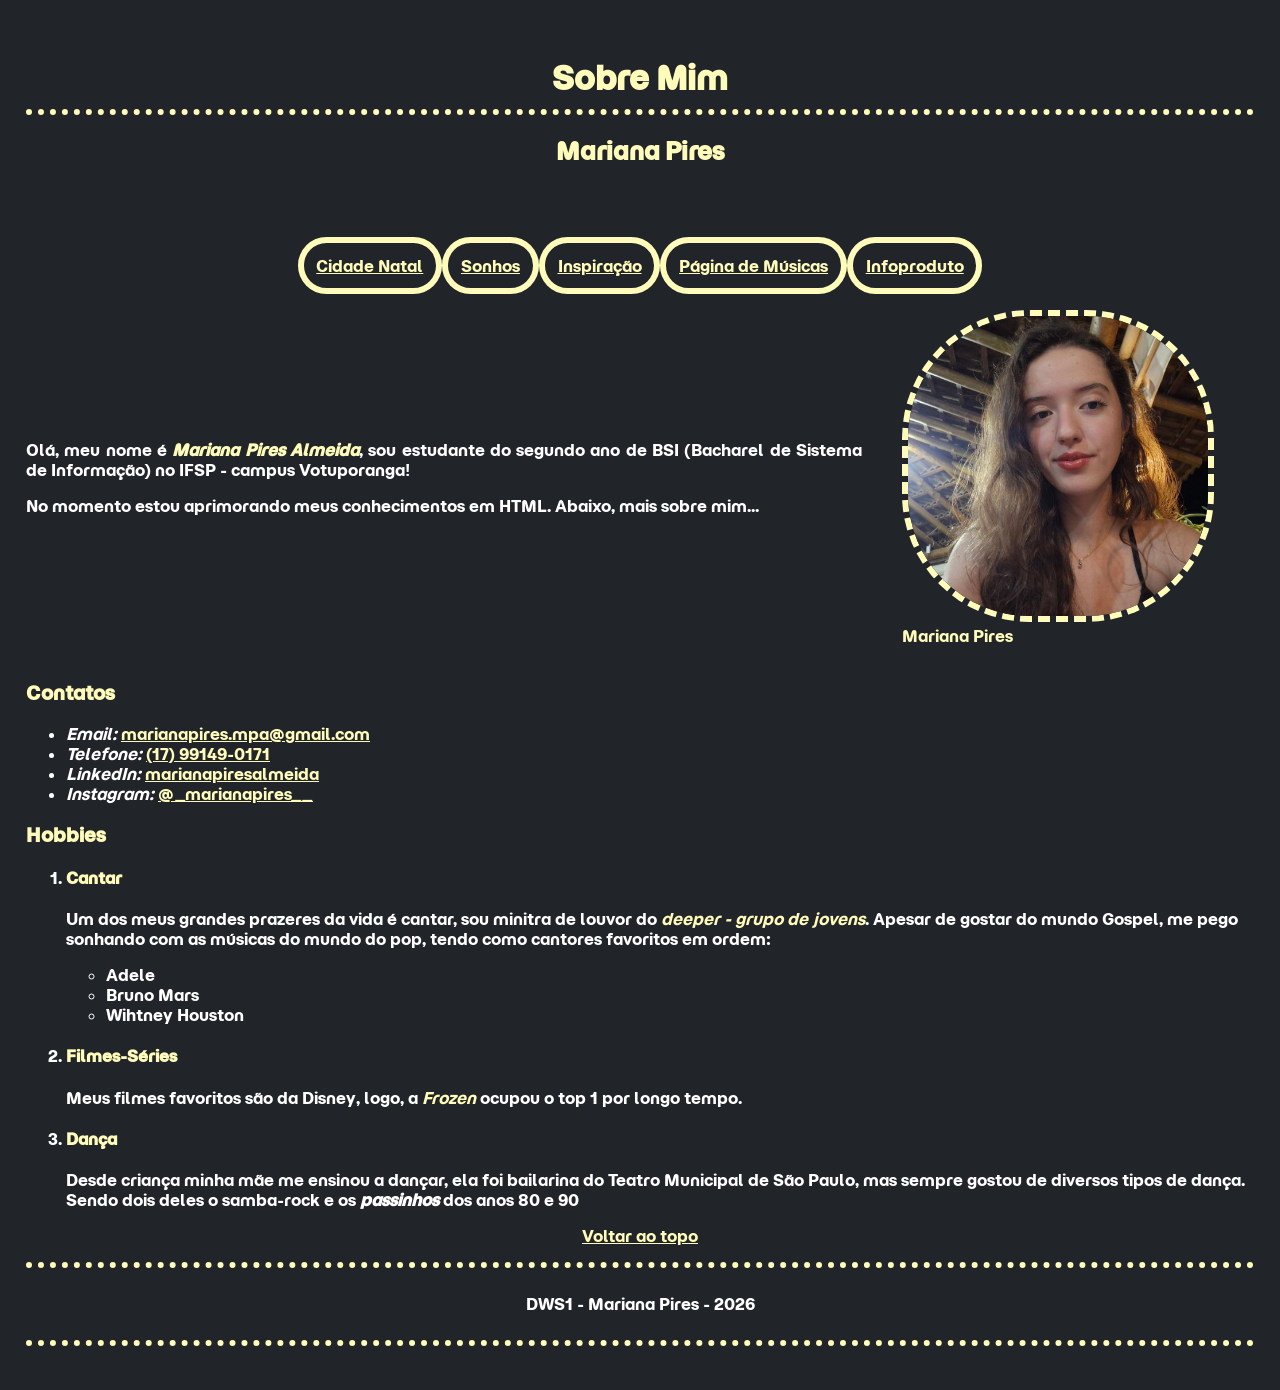
<file: index.html>
<!DOCTYPE html>
<html lang="pt-br">

<head>
    <meta charset="UTF-8">
    <meta name="viewport" content="width=device-width, initial-scale=1.0">
    <link rel="stylesheet" href="geral.css">
    <link rel="preconnect" href="https://fonts.googleapis.com">
    <link rel="preconnect" href="https://fonts.gstatic.com" crossorigin>
    <link href="https://fonts.googleapis.com/css2?family=Momo+Trust+Display&display=swap" rel="stylesheet">
    <title>Sobre Mim</title>
    <style>
        .contatos {
            color: white;
        }


    </style>

</head>

<body>

    <h1 id="topo" class="cabecalho">Sobre Mim</h1>
    <h2 class="subtitulo">Mariana Pires</h2>

    <div class="caixa-menu">
        <div><a href="saopaulo.html">Cidade Natal </a></div>
        <div><a href="sonhos.html">Sonhos</a></div>
        <div><a href="inspiracao.html">Inspiração</a></div>
        <div><a href="livre.html">Página de Músicas</a></div>
        <div><a href="infoproduto.html">Infoproduto</a></div>
    </div>

    <div class="caixa_geral">
        <div class="texto-justificado">
            <p>
                Olá, meu nome é <strong><em>Mariana Pires Almeida</em></strong>, sou estudante do segundo ano de BSI
                (Bacharel de Sistema de Informação) no IFSP - campus Votuporanga!
            </p>
            <p>
                No momento estou aprimorando meus conhecimentos em HTML. Abaixo, mais sobre mim...
            </p>
        </div>
        <div>
            <figure>
                <img src="foto-eu.png" alt="Foto da Mariana Pires - autoretrato" width="300vh" height="300vh">
                <figcaption>Mariana Pires</figcaption>
            </figure>
        </div>
    </div>
    <article>
        <h3>Contatos</h3>
        <ul>
            <li><em class="contatos">Email:</em> <a
                    href="mailto:marianapires.mpa@gmail.com?subject=Contato%20pelo%20site&body=Oi%C3%A1%2C%20gostaria%20de%20saber%20mais.">marianapires.mpa@gmail.com
                </a></li>
            <li><em class="contatos">Telefone:</em> <a href="tel:+5517991490171"> (17) 99149-0171</a></li>
            <li><em class="contatos">LinkedIn:</em> <a href="https://www.linkedin.com/in/marianapiresalmeida/"
                    target="_blank"> marianapiresalmeida</a></li>
            <li><em class="contatos">Instagram:</em> <a href="https://www.instagram.com/_marianapires__/"
                    target="_blank"> @_marianapires__</a></li>

        </ul>
    </article>

    <h3>Hobbies</h3>

    <article>
        <ol>
            <li>
                <h4>Cantar</h4>
                <p>
                    Um dos meus grandes prazeres da vida é cantar, sou minitra de louvor do <em> deeper - grupo de
                        jovens</em>. Apesar de gostar do mundo Gospel,
                    me pego sonhando com as músicas do mundo do pop, tendo como cantores favoritos em ordem:
                </p>
                <ul>
                    <li>Adele</li>
                    <li>Bruno Mars</li>
                    <li>Wihtney Houston</li>
                </ul>
            </li>

            <li>
                <h4>Filmes-Séries</h4>
                <p>
                    Meus filmes favoritos são da Disney, logo, a <em>Frozen</em> ocupou o top 1 por longo tempo.
                </p>
            </li>
            <li>
                <h4>Dança</h4>
                <p>
                    Desde criança minha mãe me ensinou a dançar, ela foi bailarina do Teatro Municipal de São Paulo, mas
                    sempre gostou de diversos tipos de dança.
                    Sendo dois deles o samba-rock e os <b><i>passinhos</i></b> dos anos 80 e 90
                </p>
            </li>
        </ol>
        <p class="text-centralizar"><a href="#topo" class="botao">Voltar ao topo</a></p>
    </article>

    <footer class="rodape">
        <p>DWS1 - Mariana Pires - 2026</p>
    </footer>


</body>

</html>
</file>
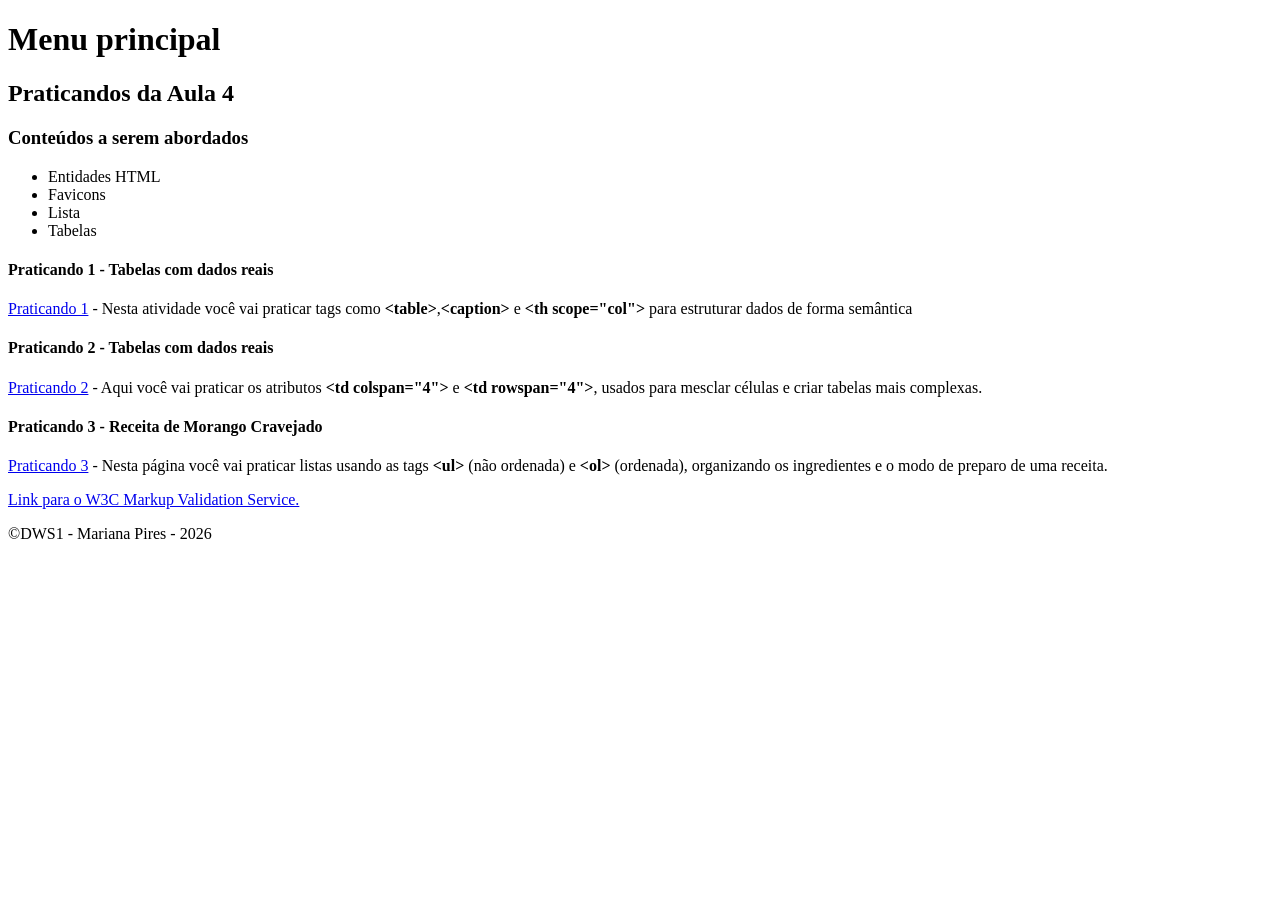
<file: Entidades, Favicons, Listas e Tabelas/index.html>
<!DOCTYPE html>
<html lang="en">
<head>
    <meta charset="UTF-8">
    <meta name="viewport" content="width=device-width, initial-scale=1.0">
    <title>Menu principal</title>
    <link rel="icon" href="icon-menu.png" >
</head>
<body>
    <h1>Menu principal</h1>
    <h2>Praticandos da Aula 4</h2>

    <h3>Conteúdos a serem abordados</h3>
    <ul>
        <li>Entidades HTML</li>
        <li>Favicons</li>
        <li>Lista</li>
        <li>Tabelas</li>
    </ul>

    <section>
    <h4>Praticando 1 - Tabelas com dados reais</h4>
    <p><a href="tabela.html">Praticando 1</a> - Nesta atividade você vai praticar tags como 
        <b>&lt;table&gt;</b>,<b>&lt;caption&gt;</b> e
        <b>&lt;th scope="col"&gt;</b> para estruturar dados de forma semântica
    </p>
    </section>

    <section>
    <h4>Praticando 2 - Tabelas com dados reais</h4>
    <p>
        <a href="tabelaMesclar.html">Praticando 2</a> -
         Aqui você vai praticar os atributos <b>&lt;td colspan="4"&gt;</b> e <b>&lt;td rowspan="4"&gt;</b>, usados para mesclar células e 
         criar tabelas mais complexas.
    </p>
    </section>
    
    <section>
    <h4>Praticando 3 - Receita de Morango Cravejado</h4>
    <p>
        <a href="receita.html">Praticando 3</a> -
         Nesta página você vai praticar listas usando as tags 
         <b>&lt;ul&gt;</b> (não ordenada) e <b>&lt;ol&gt;</b> (ordenada),
         organizando os ingredientes e o modo de preparo de uma receita.
     </p>
     <a href="https://validator.w3.org/" target="_blank">Link para o W3C Markup Validation Service.</a>
     </section>
     <footer>
        <p>&copy;DWS1 - Mariana Pires - 2026</p>
     </footer>
</body>
</html>
</file>
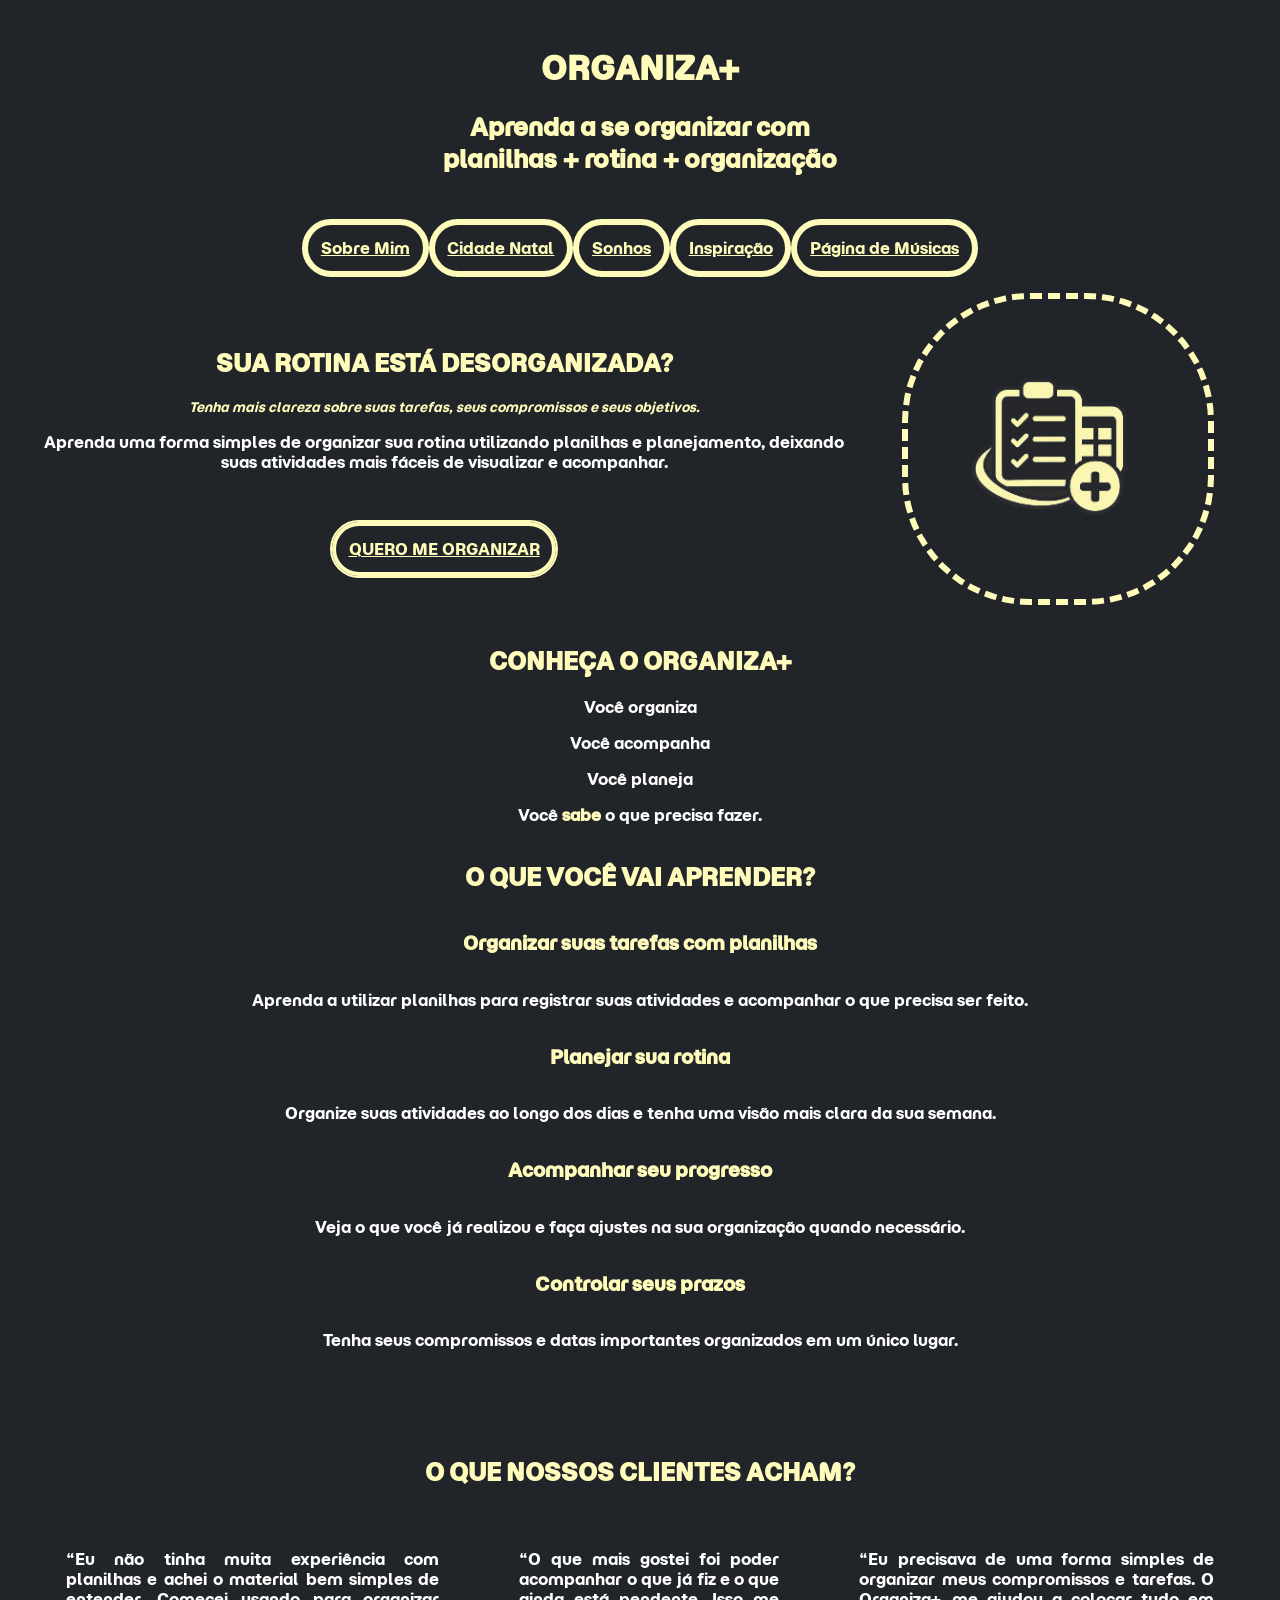
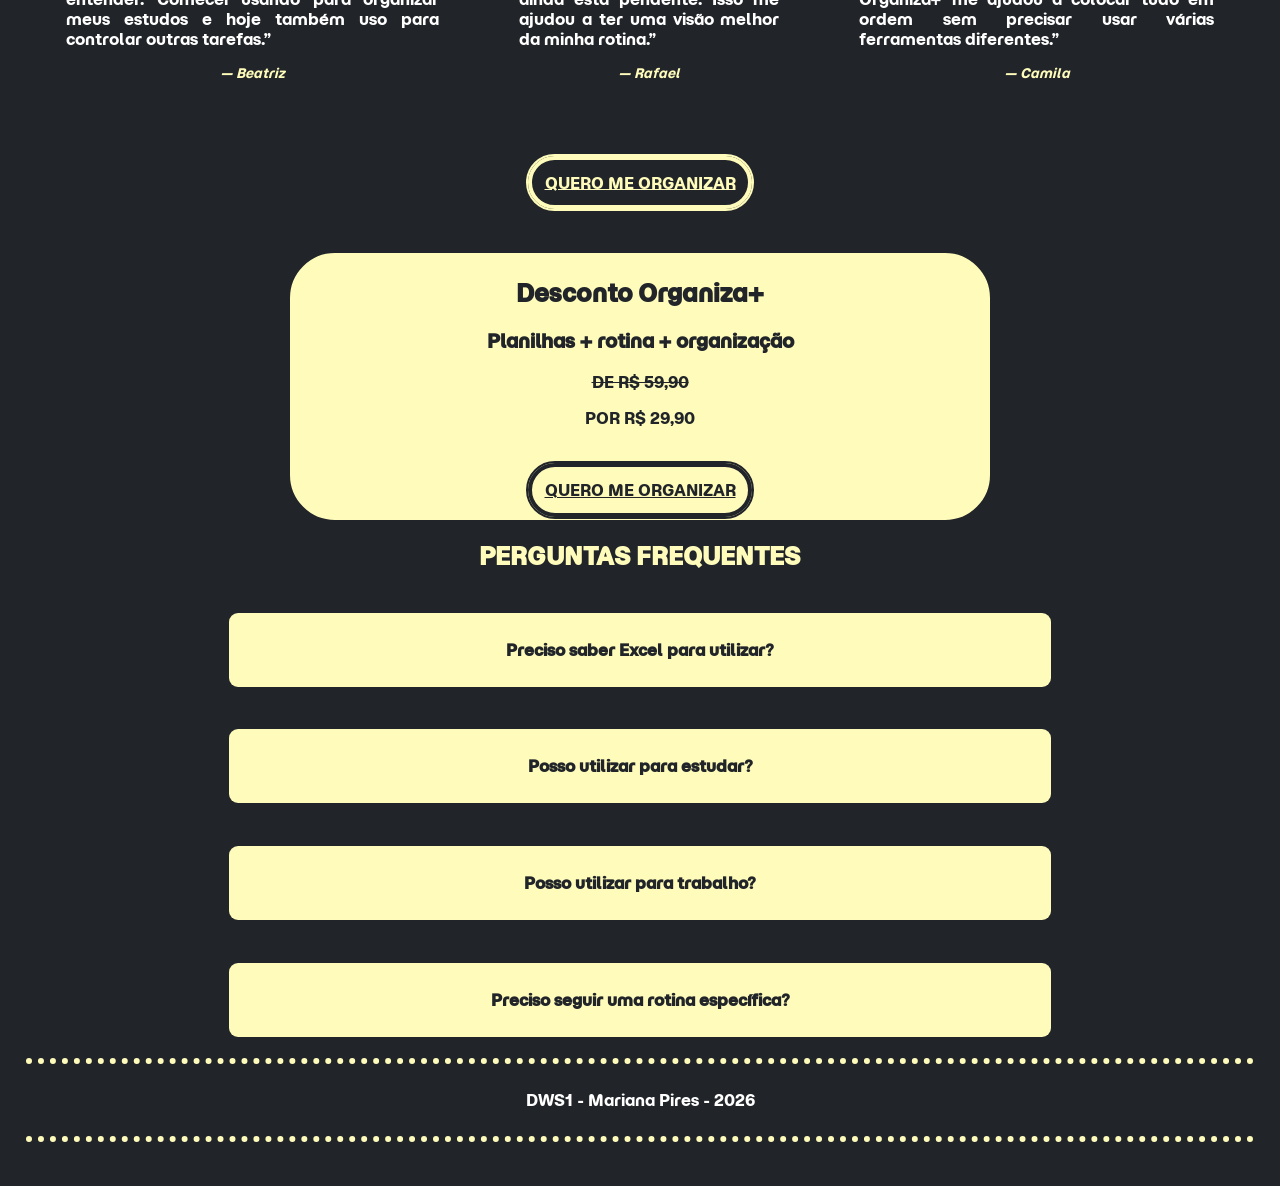
<file: infoproduto.html>
<!DOCTYPE html>
<html lang="en">

<head>
    <meta charset="UTF-8">
    <meta name="viewport" content="width=device-width, initial-scale=1.0">
    <link rel="stylesheet" href="geral.css">
    <link rel="stylesheet" href="CSS-Infoproduto.css">
    <link rel="preconnect" href="https://fonts.googleapis.com">
    <link rel="preconnect" href="https://fonts.gstatic.com" crossorigin>
    <link href="https://fonts.googleapis.com/css2?family=Momo+Trust+Display&display=swap" rel="stylesheet">
    <title>Página de Apresentação Infoproduto</title>

</head>

<body>
    <h1>ORGANIZA+</h1>
    <h2>Aprenda a se organizar com <br>planilhas + rotina + organização</h2>

    <div class="caixa-menu">
        <div><a href="index.html">Sobre Mim</a></div>
        <div><a href="saopaulo.html">Cidade Natal</a></div>
        <div><a href="sonhos.html">Sonhos</a></div>
        <div><a href="inspiracao.html">Inspiração</a></div>
        <div><a href="livre.html">Página de Músicas</a></div>

    </div>

    <div class="caixa_geral">
        <div class="text-centralizar">

            <h2>SUA ROTINA ESTÁ DESORGANIZADA?</h2>
            <p><em>Tenha mais clareza sobre suas tarefas, seus compromissos e seus objetivos.</em></p>

            <p class="espaco-bottom">
                Aprenda uma forma simples de organizar sua rotina utilizando planilhas e planejamento, deixando suas
                atividades
                mais fáceis de visualizar e acompanhar.
            </p>
            <p><a href="#desconto" class="bt-info"> QUERO ME ORGANIZAR </a></p>
        </div>
        <div class="text-centralizar">
            <figure>
                <img src="logoOrganiza+.png" alt="prancheta e planilhas" width="300vh" height="300vh">
            </figure>
        </div>
    </div>

    <div class=" caixa_geral text-centralizar">
        <div>
            <h2>CONHEÇA O ORGANIZA+</h2>
            <div class="linha">
                <p>Você organiza</p>

                <p>Você acompanha</p>
            </div>
            <div class="meio">
                <p>Você planeja</p>
            </div>
            <div class="meio">
                <p>Você <strong>sabe</strong> o que precisa fazer.</p>
            </div>
        </div>
    </div>

    <div class="faq">
        <h2>O QUE VOCÊ VAI APRENDER?</h2>

        <h3>Organizar suas tarefas com planilhas</h3>
        <div class="parag-cel">
            <p>Aprenda a utilizar planilhas para registrar suas atividades e acompanhar o que precisa ser feito.</p>
        </div>


        <h3>Planejar sua rotina</h3>
        <div class="parag-cel">
            <p>Organize suas atividades ao longo dos dias e tenha uma visão mais clara da sua semana.</p>
        </div>


        <h3>Acompanhar seu progresso</h3>
        <div class="parag-cel">
            <p> Veja o que você já realizou e faça ajustes na sua organização quando necessário.</p>
        </div>

        <h3>Controlar seus prazos</h3>
        <div class="parag-cel">
            <p>Tenha seus compromissos e datas importantes organizados em um único lugar.</p>
        </div>
    </div>

    <div class="feedback">
        <h2>O QUE NOSSOS CLIENTES ACHAM?</h2>
        <div class="feedback1">
            <div class="comentario">
                <blockquote>
                    “Eu não tinha muita experiência com planilhas e achei o material bem simples de entender. Comecei
                    usando
                    para
                    organizar meus estudos e hoje também uso para controlar outras tarefas.”
                </blockquote>
                <em> — Beatriz</em>
            </div>

            <div class="comentario">
                <blockquote>
                    “O que mais gostei foi poder acompanhar o que já fiz e o que ainda está pendente. Isso me ajudou a
                    ter
                    uma
                    visão
                    melhor da minha rotina.”
                </blockquote>
                <em>— Rafael</em>
            </div>
            <div class="comentario">
                <blockquote>
                    “Eu precisava de uma forma simples de organizar meus compromissos e tarefas. O Organiza+ me ajudou a
                    colocar
                    tudo em ordem sem precisar usar várias ferramentas diferentes.”
                </blockquote>
                <em>— Camila</em>
            </div>
        </div>
    </div>
    <p class="text-centralizar"><a href="#desconto" class="bt-info"> QUERO ME ORGANIZAR </a></p>

    <div class="centralizar">
        <div class="promocao">
            <h2 id="desconto">Desconto Organiza+</h2>
            <h3 id="desconto1">Planilhas + rotina + organização</h3>

            <p><del>DE R$ 59,90</del></p>
            <p>POR R$ 29,90</p>

            <br>

            <p>
                <a href="#desconto" class="bt-info2">QUERO ME ORGANIZAR</a>
            </p>
        </div>
    </div>

    <h2>PERGUNTAS FREQUENTES</h2>
    <div class="faq">
        <div>
            <h4>Preciso saber Excel para utilizar?</h4>
            <p class="parag">
                Não. O material foi pensado para quem deseja começar a utilizar planilhas para organização.
            </p>
        </div>

        <div>
            <h4>Posso utilizar para estudar?</h4>
            <p class="parag">Sim. Você pode utilizar as planilhas para organizar estudos, trabalhos, provas,
                atividades
                e
                prazos.</p>
        </div>

        <div>
            <h4>Posso utilizar para trabalho?</h4>
            <p class="parag">Sim. As planilhas podem ser adaptadas para tarefas e compromissos profissionais.</p>
        </div>

        <div>
            <h4>Preciso seguir uma rotina específica?</h4>
            <p class="parag">Não. A proposta é fornecer uma estrutura que possa ser adaptada à sua própria rotina.</p>
        </div>
    </div>

    <footer class="rodape">
        <p>DWS1 - Mariana Pires - 2026</p>
    </footer>
</body>

</html>
</file>
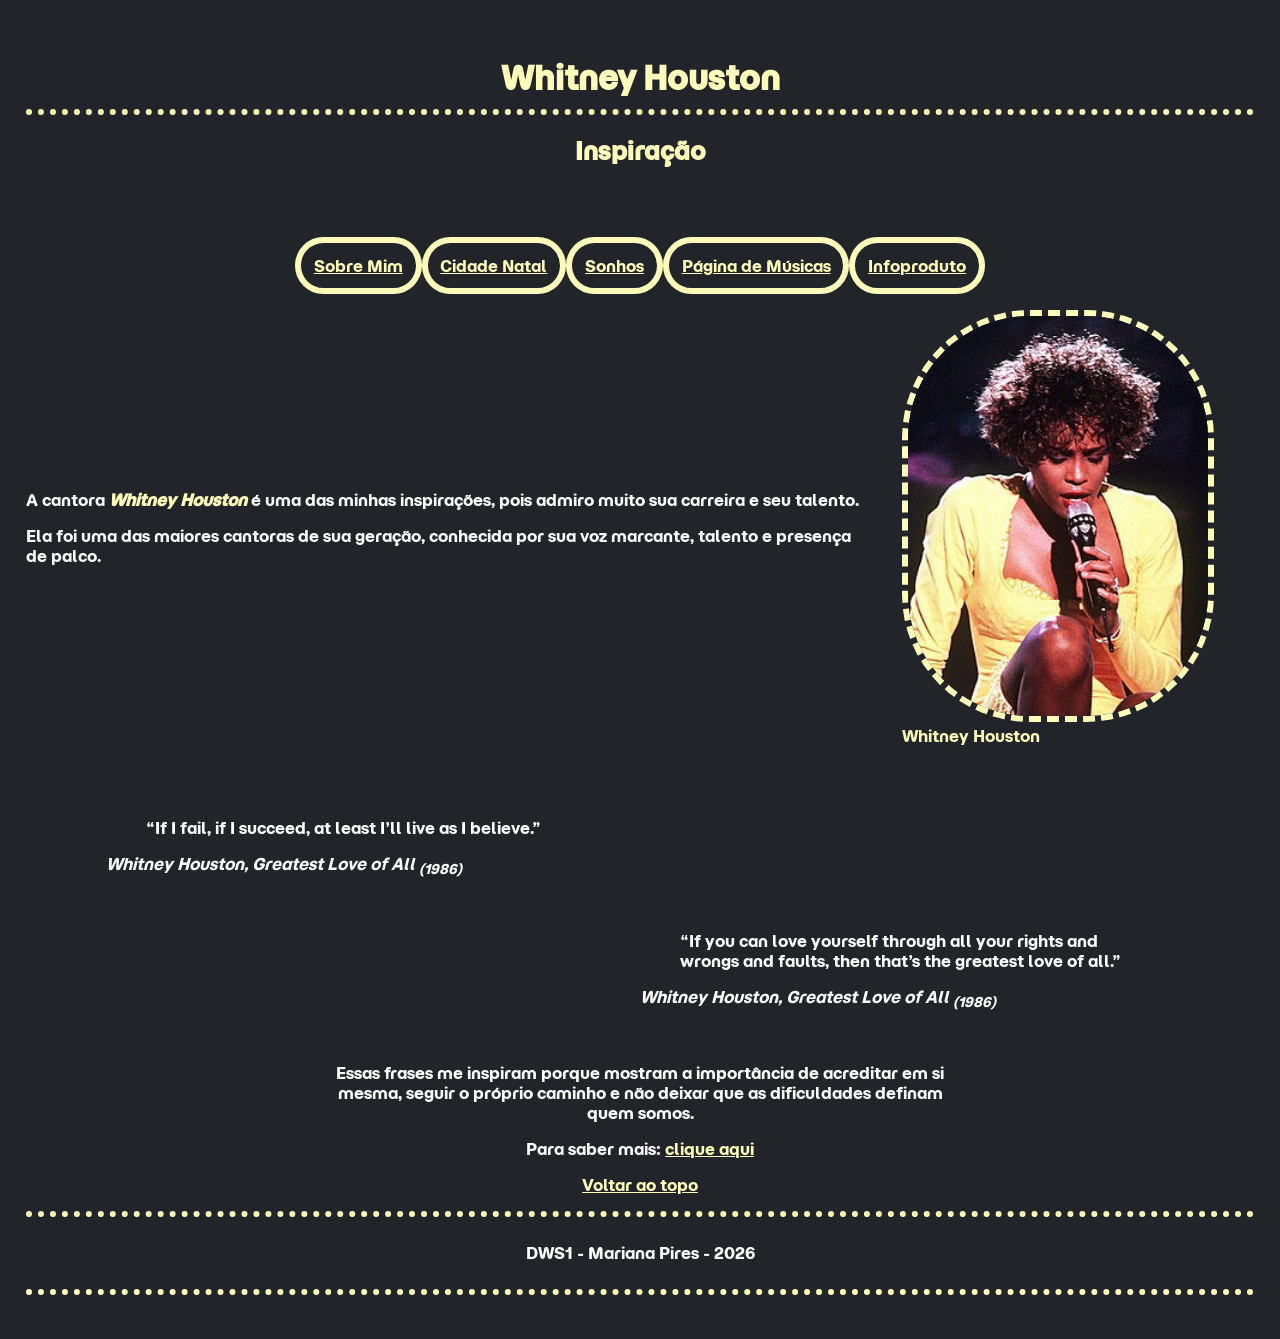
<file: inspiracao.html>
<!DOCTYPE html>
<html lang="pt-br">
<head>
    <meta charset="UTF-8">
    <meta name="viewport" content="width=device-width, initial-scale=1.0">
    <link rel="stylesheet" href="geral.css">
    <link rel="stylesheet" href="CSS-Inspiracao.css">
    <link rel="preconnect" href="https://fonts.googleapis.com">
    <link rel="preconnect" href="https://fonts.gstatic.com" crossorigin>
    <link href="https://fonts.googleapis.com/css2?family=Momo+Trust+Display&display=swap" rel="stylesheet">
    
    <title>Inspiração</title>
</head>

<body>
    
    <h1 id="topo" class="cabecalho">Whitney Houston</h1>
    <h2 class="subtitulo">Inspiração</h2>

    <div class="caixa-menu">
        <div><a href="index.html">Sobre Mim</a></div>
        <div><a href="saopaulo.html">Cidade Natal</a></div>
        <div><a href="sonhos.html">Sonhos</a></div>
        <div><a href="livre.html">Página de Músicas</a></div>
        <div><a href="infoproduto.html">Infoproduto</a></div>
    </div>
       
    <div class="caixa_geral"> 
            <span class="caixa_centro">
                <p>
                    A cantora <strong><em>Whitney Houston</em></strong> é uma das minhas inspirações, pois admiro muito sua carreira e seu talento. 
                </p>
                <p>
                    Ela foi uma das maiores cantoras de sua geração, conhecida por sua voz marcante, talento e presença de palco. 
                </p>
            </span>
                <figure>
                    <img src="Houston.JPEG" alt="Imagem da cantora Whitney Houston" width="300px" height="400px">
                    <figcaption>Whitney Houston</figcaption>
                </figure>
    </div>       
    <br>
    <br>
    
    <article>

        <div class="espaco-lateral">
            <div class="centralizar-esquerda">
                <blockquote>“If I fail, if I succeed, at least I’ll live as I believe.”</blockquote>

                <p><cite>Whitney Houston, Greatest Love of All <sub>(1986)</sub></cite></p>
            </div>
            <br>

            <div class="centralizar-direita">
                <blockquote> “If you can love yourself through all your rights and wrongs and faults, then that’s the greatest love of all.”</blockquote>

                <p><cite>Whitney Houston, Greatest Love of All <sub>(1986)</sub></cite></p>
            </div>
        </div>
    </article>
        
        <br>

        <div class="centralizar-meio"> 
            <p>
                Essas frases me inspiram porque mostram a importância de acreditar em si mesma, seguir o próprio caminho e não deixar que as dificuldades definam quem somos.
            </p>
            <p>
                Para saber mais: 
                <a href="https://pt.wikipedia.org/wiki/Whitney_Houston" target="_blank"> clique aqui </a>
            </p>
        </div>
        <p class="text-centralizar"><a href="#topo" class="botao">Voltar ao topo</a></p>  
    
    <footer class="rodape">
       <p>DWS1 - Mariana Pires - 2026</p>
    </footer>

</body>
</html>
</file>
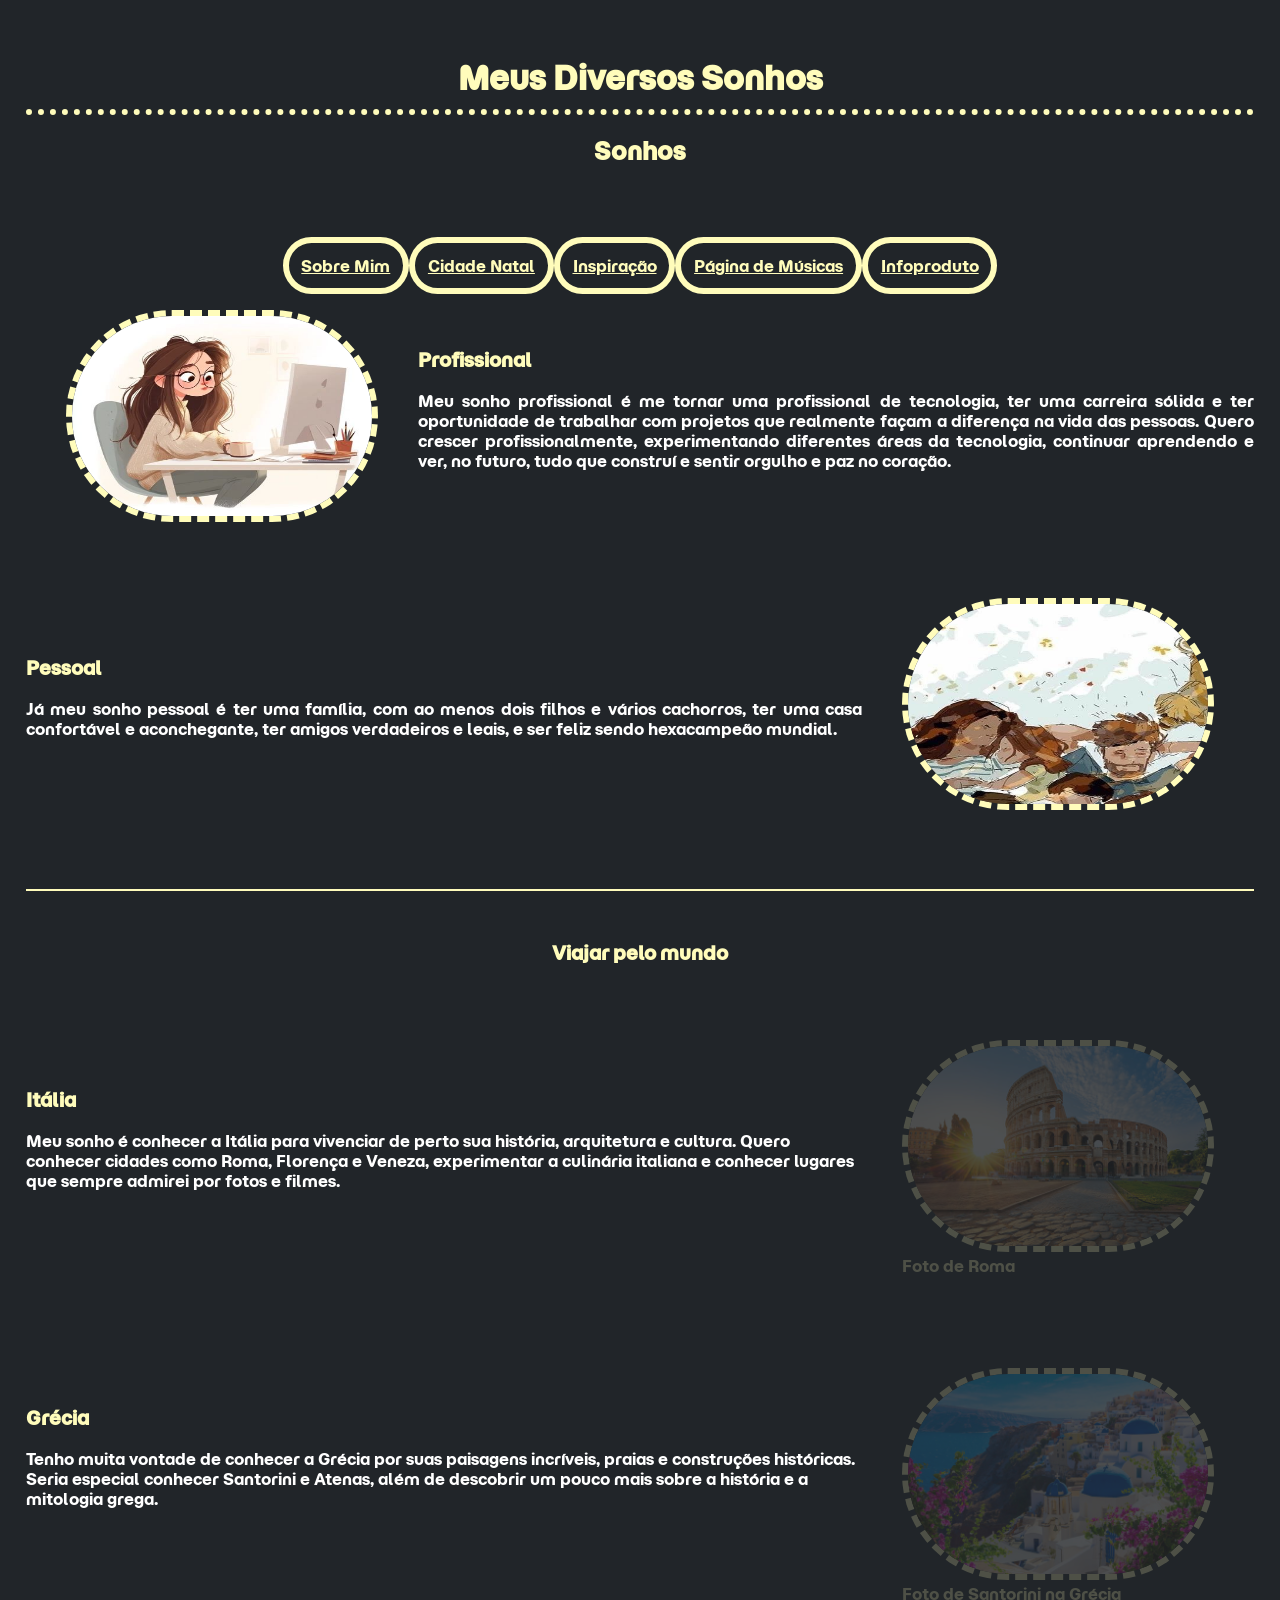
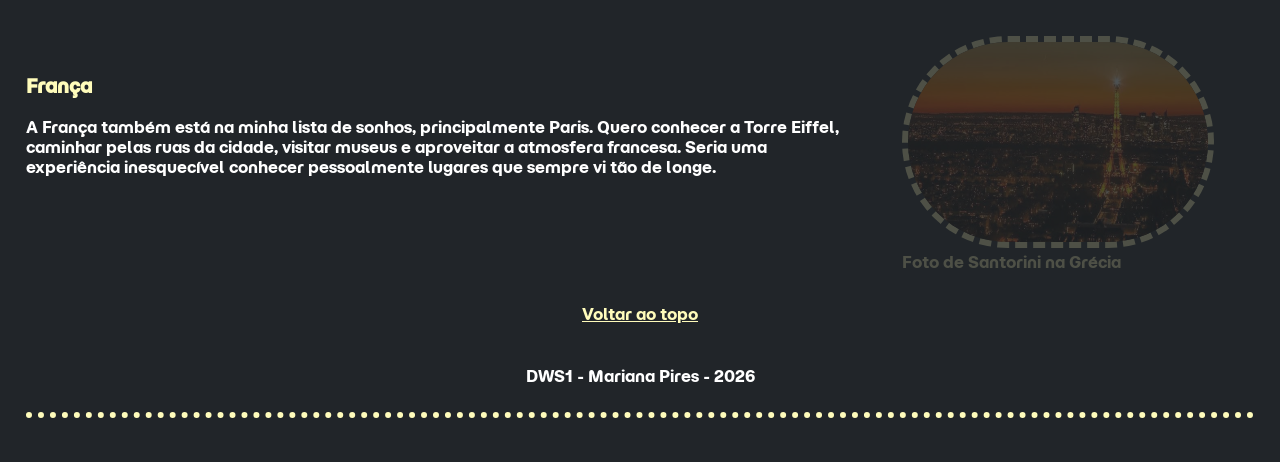
<file: sonhos.html>
<!DOCTYPE html>
<html lang="pt-br">
<head>
    <meta charset="UTF-8">
    <meta name="viewport" content="width=device-width, initial-scale=1.0">
    <link rel="stylesheet" href="geral.css">
    <link rel="stylesheet" href="CSS-sonhos.css">
    <link rel="preconnect" href="https://fonts.googleapis.com">
    <link rel="preconnect" href="https://fonts.gstatic.com" crossorigin>
    <link href="https://fonts.googleapis.com/css2?family=Momo+Trust+Display&display=swap" rel="stylesheet">
    <title>Sonhos</title>

</head>
<body>
    <h2 id="topo"></h2>
    <h1 id="topo" class="cabecalho">Meus Diversos Sonhos</h1>
    <h2 class="subtitulo"> Sonhos</h2>
        <div class="caixa-menu">
                <div><a href="index.html">Sobre Mim</a></div>
                <div><a href="saopaulo.html">Cidade Natal</a></div>
                <div><a href="inspiracao.html">Inspiração</a></div>
                <div><a href="livre.html">Página de Músicas</a></div>
                <div><a href="infoproduto.html">Infoproduto</a></div>
        
    </div>
    
    <div class="caixa_geral">
        <div>
            <figure>
            <img src="menina-comp.png" alt="Foto de uma mulher com um laptop, representando o sonho profissional da Mariana Pires" width="300px" height="200px">
            </figure>
        </div>

        <div>
            <h3>Profissional</h3>
            <p class="texto-justificado">
                Meu sonho profissional é me tornar uma profissional de tecnologia, ter uma carreira sólida e ter oportunidade de trabalhar com projetos
                que realmente façam a diferença na vida das pessoas. Quero crescer profissionalmente, experimentando diferentes áreas da tecnologia, continuar aprendendo
                e ver, no futuro, tudo que construí e sentir orgulho e paz no coração. 
            </p>
            <br>
        </div>
    </div>

    <br>
    <br>
    <article>
        <div class="caixa_geral">
            <div>
                <h3>Pessoal</h3>
                <p class="texto-justificado">
                    Já meu sonho pessoal é ter uma família, com ao menos dois filhos e vários cachorros, ter uma casa confortável e aconchegante, ter amigos verdadeiros e leais, e ser feliz sendo hexacampeão mundial.
                </p>
                <br>
            </div>
            <div>    
                <figure>
                    <img src="familia.jpg" alt="Foto de uma família, representando o sonho pessoal da Mariana Pires" width="300px" height="200px">
                </figure>
            </div>
        </div>
    </article>    

    <br><br>
    <h3 class="text-centralizar" id="borda-cima">Viajar pelo mundo</h3>
    <br><br>
    <article>
        <div class="caixa_geral">
            <div>
            <h3>Itália</h3>

            <p>
                Meu sonho é conhecer a Itália para vivenciar de perto sua história, arquitetura e cultura. 
                Quero conhecer cidades como Roma, Florença e Veneza, experimentar a culinária italiana e conhecer lugares que sempre admirei por fotos e filmes.
            </p>
            <br> <br>
            </div>
                <div>
                    <figure class="suspense-img capa-img">
                        <img src="roma1.jpg" alt="Foto do Coliseu de Roma - Itália" width="300px" height="200px">
                        <figcaption>Foto de Roma</figcaption>
                    </figure>
                </div>
            </div>
            <br><br><br>
        </article>
        
        <article class="caixa_geral">
            <div>
                <h3>Grécia </h3>
                <p>
                    Tenho muita vontade de conhecer a Grécia por suas paisagens incríveis, praias e construções históricas. Seria especial conhecer Santorini e Atenas, além de descobrir um pouco mais sobre a história e a mitologia grega.
                </p>
                <br><br><br>
            </div>

            <div>
                <figure class="suspense-img capa-img">
                    <img src="santorini.jpg" alt="Foto de Santorini na Grécia" width="300px" height="200px">
                    <figcaption>Foto de Santorini na Grécia</figcaption>
                </figure>
            </div>
            <br><br><br>
        </article>
        <div class="caixa_geral">
            <div>
                <h3>França</h3>
                <p>
                    A França também está na minha lista de sonhos, principalmente Paris. Quero conhecer a Torre Eiffel, caminhar pelas ruas da cidade, visitar museus e aproveitar a atmosfera francesa. Seria uma experiência inesquecível conhecer pessoalmente lugares que sempre vi tão de longe.
                </p>
                
            <br><br><br>
            </div>
            <div>
                <figure class="suspense-img capa-img">
                    <img src="paris.jfif" alt="Foto de Santorini na Grécia" width="300px" height="200px">
                    <figcaption> Foto de Santorini na Grécia</figcaption>
                </figure>
            </div>
            
        </div>
        <p class="text-centralizar"><a href="#topo">Voltar ao topo</a></p> 
        </main>
        <footer>
            <p>DWS1 - Mariana Pires - 2026</p>
        </footer>

</body>
</html>
</file>
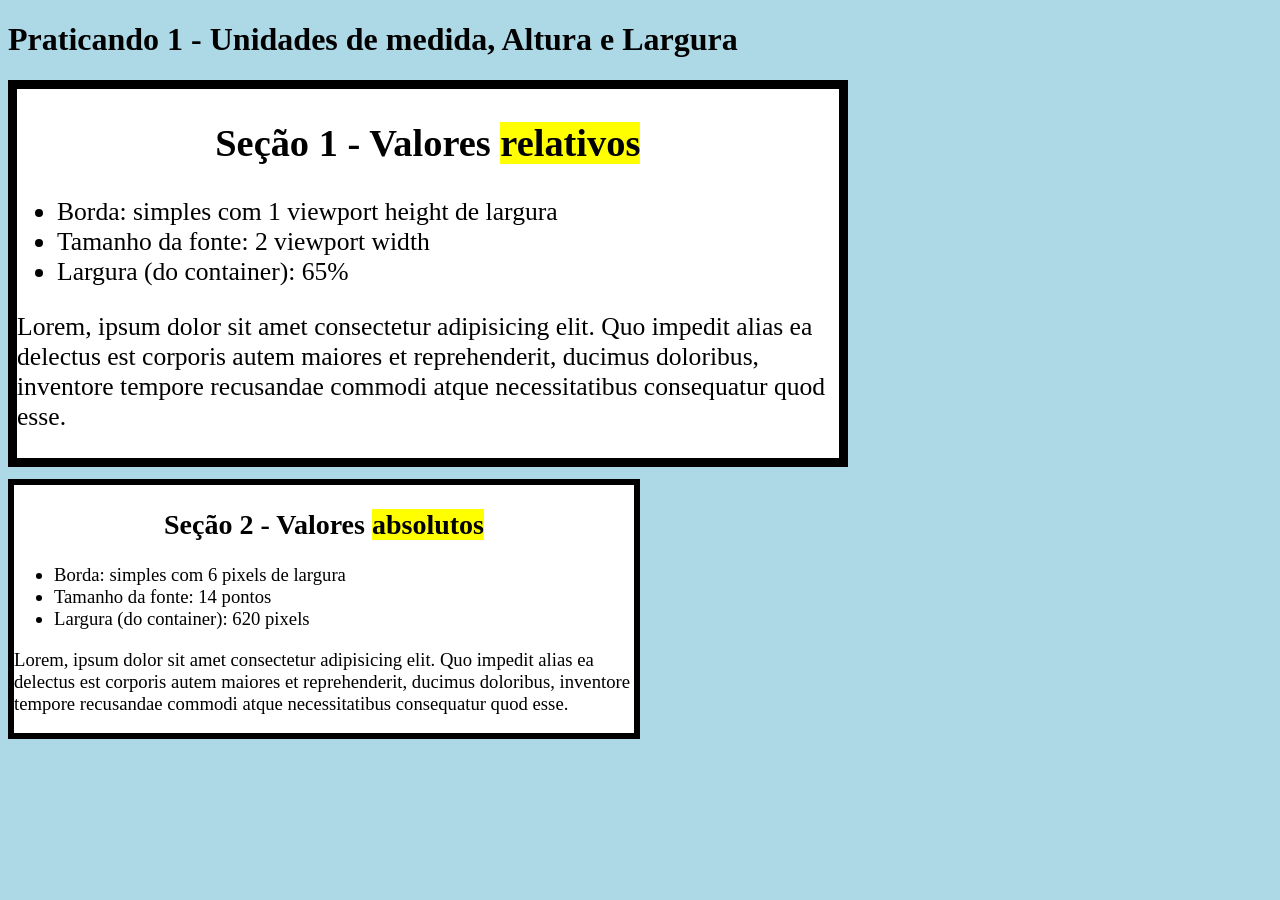
<file: Aula 8 - Altura, Largura, Float, Visibility, Mobile First, Media Queries/Praticando1.html>
<!DOCTYPE html>
<html lang="en">
<head>
    <meta charset="UTF-8">
    <meta name="viewport" content="width=device-width, initial-scale=1.0">
    <title>Document</title>
</head>
<style>
    body{
        background-color: lightblue;
    }
    .primeiro{
        background-color: white;
        border: 1vh solid black;
        margin-bottom: 1%;
        font-size: 2vw;
         width: 65%;
    }

    .segundo{
        background-color: white;
        border: 6px solid black;
        font-size: 14pt;
        width: 620px;
    }
    h2{
        text-align: center;
    }
</style>
<body>

<h1> Praticando 1 - Unidades de medida, Altura e Largura </h1>

<section class="primeiro">

    <h2> Seção 1 - Valores <mark>relativos</mark></h2>

    <ul>
        <li>Borda: simples com 1 viewport height de largura</li>
        <li>Tamanho da fonte: 2 viewport width</li>
        <li>Largura (do container): 65%</li>
    </ul>
    <p>
        Lorem, ipsum dolor sit amet consectetur adipisicing elit. Quo impedit alias ea delectus est corporis autem maiores et reprehenderit, ducimus doloribus, inventore tempore recusandae commodi atque necessitatibus consequatur quod esse.
    </p>
    
</section>

<section class="segundo">
    <h2>Seção 2 - Valores <mark>absolutos</mark></h2>

    <ul>
        <li>Borda: simples com 6 pixels de largura</li>
        <li>Tamanho da fonte: 14 pontos</li>
        <li>Largura (do container): 620 pixels</li>
    </ul>
    <p>Lorem, ipsum dolor sit amet consectetur adipisicing elit. Quo impedit alias ea delectus est corporis autem maiores et reprehenderit, ducimus doloribus, inventore tempore recusandae commodi atque necessitatibus consequatur quod esse.</p>
</section>
</body>
</html>
</file>
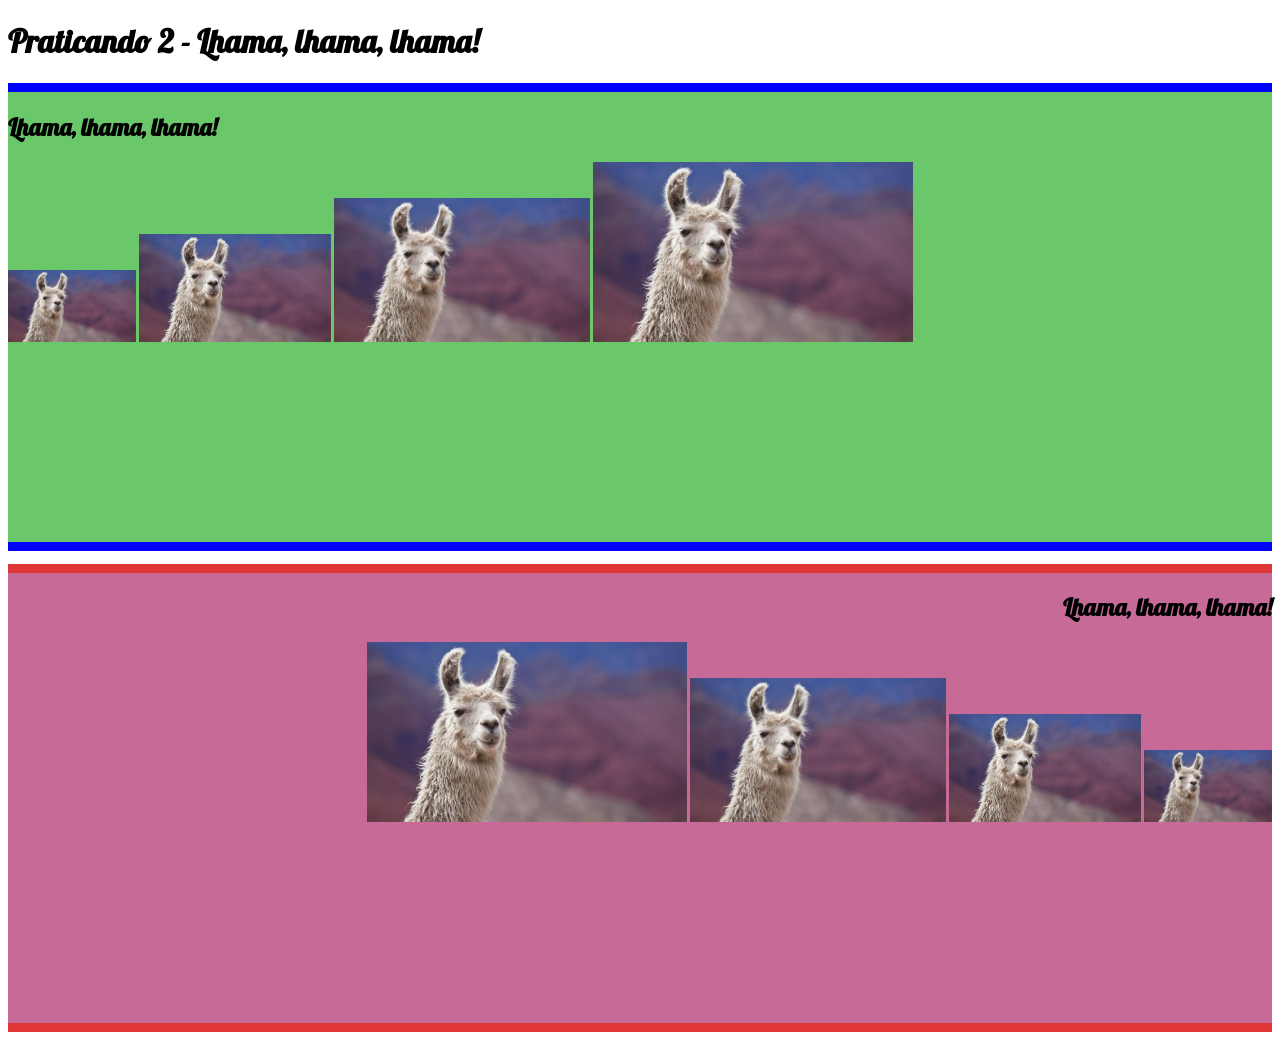
<file: Aula 8 - Altura, Largura, Float, Visibility, Mobile First, Media Queries/Praticando2.html>
<!DOCTYPE html>
<html lang="en">
<head>
    <meta charset="UTF-8">
    <meta name="viewport" content="width=s, initial-scale=1.0">
    <link rel="preconnect" href="https://fonts.googleapis.com">
    <link rel="preconnect" href="https://fonts.gstatic.com" crossorigin>
    <link href="https://fonts.googleapis.com/css2?family=Lobster&family=Momo+Trust+Display&display=swap" rel="stylesheet">
    <title>Praticando 2 - Lhama, lhama, lhama!</title>
    <style>
        .primeiro{
            background-color: rgb(106, 199, 106);
            border-top: blue solid 1vh;
            border-bottom: blue solid 1vh;
            margin-bottom: 1%;
            height: 50vh;
            padding: 2wh;
        }
        .segundo{
            background-color: rgb(199, 106, 152);
            border-top: rgb(223, 54, 54) solid 1vh;
            border-bottom: rgb(224, 54, 54) solid 1vh;
            margin-bottom: 1%;
            height: 50vh;
            padding: 2wh;
        }
        .foto1{
            height: auto;
            width: 25vw;
        }
        .foto2{
            height: auto;
            width: 20vw;
        }
        .foto3{
            height: auto;
            width: 15vw;
        }
        .foto4{
            height: auto;
            width: 10vw;
        }
        .titulo2{
            text-align: right;
        }
        .lobster-regular {
            font-family: "Lobster", sans-serif;
            font-weight: 400;
            font-style: normal;
        }

    </style>
</head>
<body class="lobster-regular">
    <h1>Praticando 2 - Lhama, lhama, lhama!</h1>

    <section class="primeiro">
        <h2>Lhama, lhama, lhama!</h2>
        <span>
            <img src="Lhama-Img.jpg" alt="Foto da Lhama" class="foto4">
            <img src="Lhama-Img.jpg" alt="Foto da Lhama" class="foto3">
            <img src="Lhama-Img.jpg" alt="Foto da Lhama" class="foto2">
            <img src="Lhama-Img.jpg" alt="Foto da Lhama" class="foto1">
        </span>
    </section>

    <section class="segundo titulo2">
        <h2>Lhama, lhama, lhama!</h2>
        <span>
            <img src="Lhama-Img.jpg" alt="Foto da Lhama" class="foto1">
            <img src="Lhama-Img.jpg" alt="Foto da Lhama" class="foto2">
            <img src="Lhama-Img.jpg" alt="Foto da Lhama" class="foto3">
            <img src="Lhama-Img.jpg" alt="Foto da Lhama" class="foto4">
        </span>
    </section>
</body>
</html>
</file>
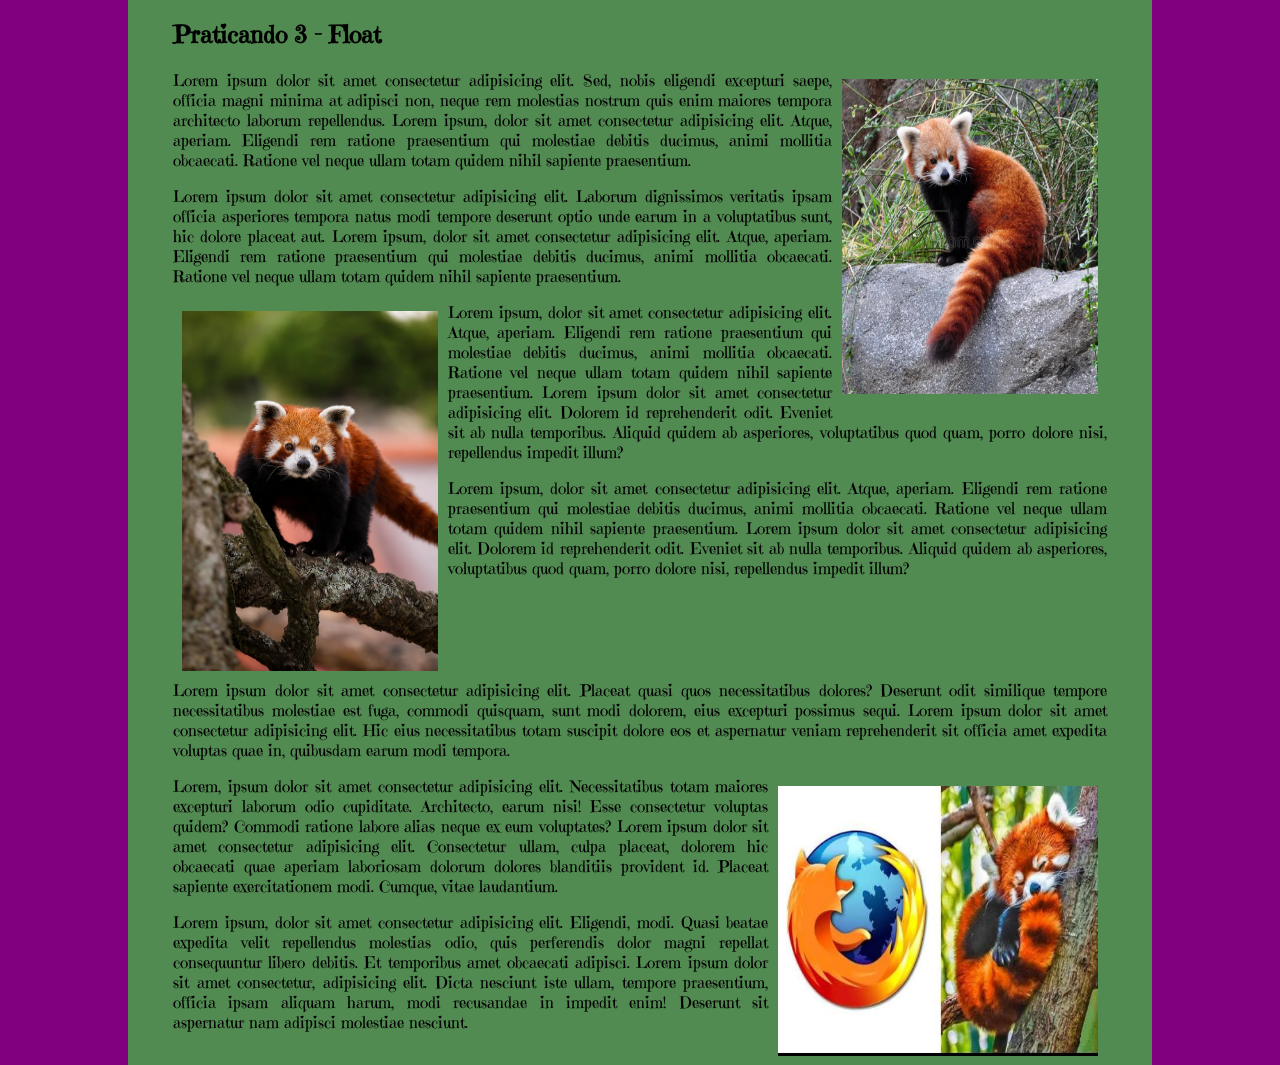
<file: Aula 8 - Altura, Largura, Float, Visibility, Mobile First, Media Queries/Praticando3.html>
<!DOCTYPE html>
<html lang="en">
<head>
    <meta charset="UTF-8">
    <meta name="viewport" content="width=device-width, initial-scale=1.0">
    <link rel="preconnect" href="https://fonts.googleapis.com">
    <link rel="preconnect" href="https://fonts.gstatic.com" crossorigin>
    <link href="https://fonts.googleapis.com/css2?family=Emilys+Candy&family=Lobster&display=swap" rel="stylesheet">
    <title>Praticando 3 - Float</title>
    <style>
        .raposa2{
            width: 20vw;
            height: 35vh;
            float: right;
            margin: 1%;
        }
        .raposa{
            width: 20vw;
            height: 40vh;
            float: left;
            margin: 1%;
        }
        .fireraposa{
            width: 25vw;
            height: 30vh;
            float: right;
            margin: 1%;
        }
        p{
            text-align: justify;
        }
        body{
            background-color: rgb(82, 139, 82);
            font-family: "Emilys Candy", serif;
            font-weight: 400;
            margin: 0;
            display:flex;
            border-left: 10vw purple solid;
            border-right: 10vw purple solid;
        }
           
        .sem-float{
            clear: left;
        }
        section{
            padding: 0 5vh;
        }

    </style>
</head>
    
<body>
    <section>
        <h1>Praticando 3 - Float</h1>
        <img class="raposa2" src="raposa2.webp" alt="raposa de lado">
        <p>
            Lorem ipsum dolor sit amet consectetur adipisicing elit. Sed, nobis eligendi excepturi saepe, officia magni minima at adipisci non, neque rem molestias nostrum quis enim maiores tempora architecto laborum repellendus.
            Lorem ipsum, dolor sit amet consectetur adipisicing elit. Atque, aperiam. Eligendi rem ratione praesentium qui molestiae debitis ducimus, animi mollitia obcaecati. Ratione vel neque ullam totam quidem nihil sapiente praesentium.
        </p>
        <p>
            Lorem ipsum dolor sit amet consectetur adipisicing elit. Laborum dignissimos veritatis ipsam officia asperiores tempora natus modi tempore deserunt optio unde earum in a voluptatibus sunt, hic dolore placeat aut.
            Lorem ipsum, dolor sit amet consectetur adipisicing elit. Atque, aperiam. Eligendi rem ratione praesentium qui molestiae debitis ducimus, animi mollitia obcaecati. Ratione vel neque ullam totam quidem nihil sapiente praesentium.
        </p>
        
        <img class="raposa" src="raposa.webp" alt="raposa de frente">
        <p>
            Lorem ipsum, dolor sit amet consectetur adipisicing elit. Atque, aperiam. Eligendi rem ratione praesentium qui molestiae debitis ducimus, animi mollitia obcaecati. Ratione vel neque ullam totam quidem nihil sapiente praesentium.
            Lorem ipsum dolor sit amet consectetur adipisicing elit. Dolorem id reprehenderit odit. Eveniet sit ab nulla temporibus. Aliquid quidem ab asperiores, voluptatibus quod quam, porro dolore nisi, repellendus impedit illum?
        </p>
        <p>Lorem ipsum, dolor sit amet consectetur adipisicing elit. Atque, aperiam. Eligendi rem ratione praesentium qui molestiae debitis ducimus, animi mollitia obcaecati. Ratione vel neque ullam totam quidem nihil sapiente praesentium.
            Lorem ipsum dolor sit amet consectetur adipisicing elit. Dolorem id reprehenderit odit. Eveniet sit ab nulla temporibus. Aliquid quidem ab asperiores, voluptatibus quod quam, porro dolore nisi, repellendus impedit illum?
        </p>

        <p class="sem-float">
            Lorem ipsum dolor sit amet consectetur adipisicing elit. Placeat quasi quos necessitatibus dolores? Deserunt odit similique tempore necessitatibus molestiae est fuga, commodi quisquam, sunt modi dolorem, eius excepturi possimus sequi.
            Lorem ipsum dolor sit amet consectetur adipisicing elit. Hic eius necessitatibus totam suscipit dolore eos et aspernatur veniam reprehenderit sit officia amet expedita voluptas quae in, quibusdam earum modi tempora.
        </p>
        <img class="fireraposa" src="firefoz-raposa.jfif" alt="2 raposas em mundos diferentes">
        <p>
            Lorem, ipsum dolor sit amet consectetur adipisicing elit. Necessitatibus totam maiores excepturi laborum odio cupiditate. Architecto, earum nisi! Esse consectetur voluptas quidem? Commodi ratione labore alias neque ex eum voluptates?
            Lorem ipsum dolor sit amet consectetur adipisicing elit. Consectetur ullam, culpa placeat, dolorem hic obcaecati quae aperiam laboriosam dolorum dolores blanditiis provident id. Placeat sapiente exercitationem modi. Cumque, vitae laudantium.
        </p>
        <p>
            Lorem ipsum, dolor sit amet consectetur adipisicing elit. Eligendi, modi. Quasi beatae expedita velit repellendus molestias odio, quis perferendis dolor magni repellat consequuntur libero debitis. Et temporibus amet obcaecati adipisci.
            Lorem ipsum dolor sit amet consectetur, adipisicing elit. Dicta nesciunt iste ullam, tempore praesentium, officia ipsam aliquam harum, modi recusandae in impedit enim! Deserunt sit aspernatur nam adipisci molestiae nesciunt.
        </p>
    </section>
</body>
</html>
</file>
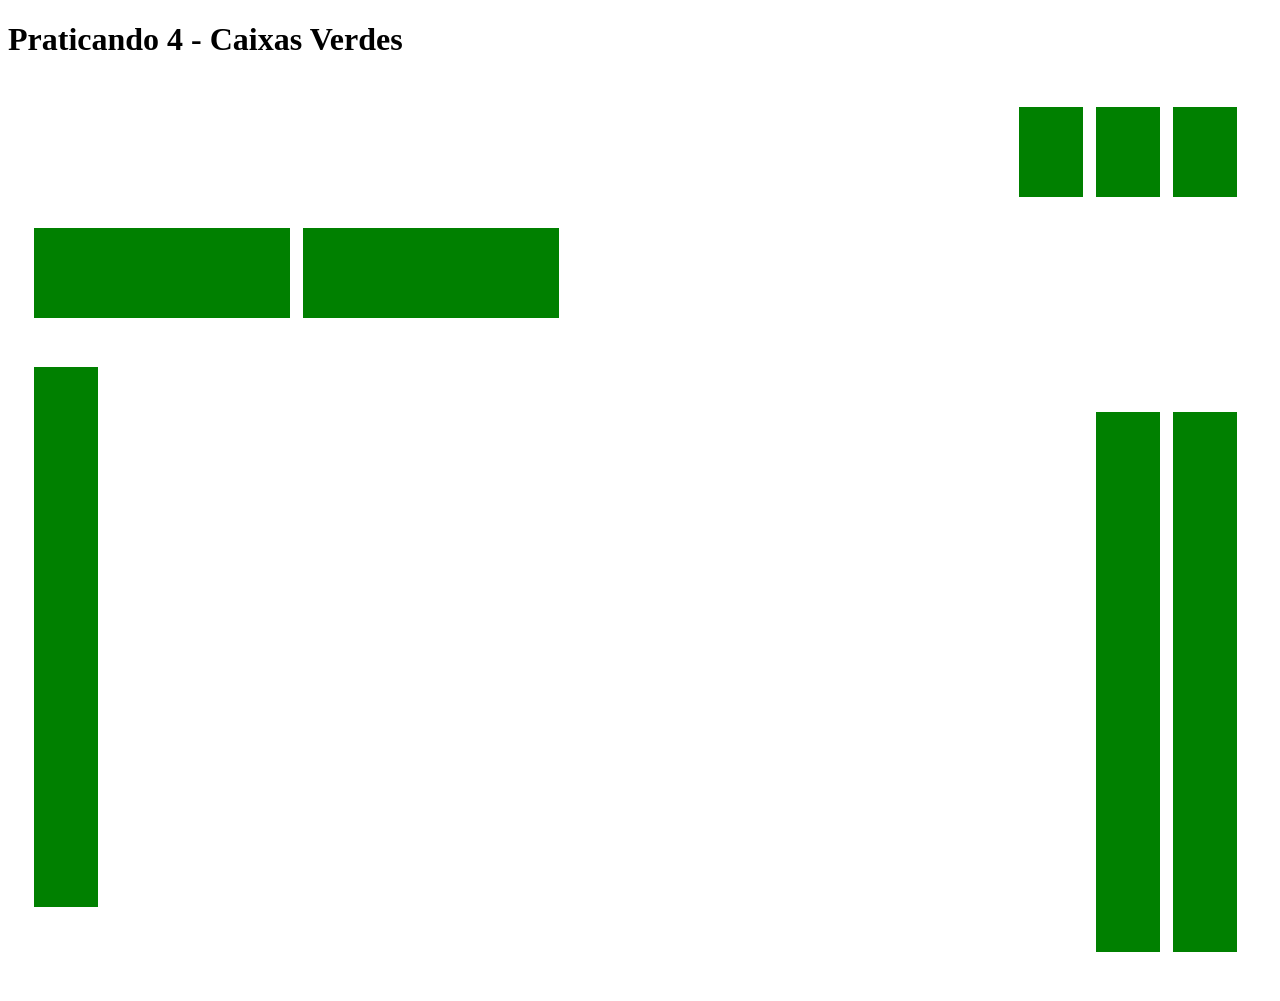
<file: Aula 8 - Altura, Largura, Float, Visibility, Mobile First, Media Queries/Praticando4.html>
<!DOCTYPE html>
<html lang="en">
<head>
    <meta charset="UTF-8">
    <meta name="viewport" content="width=device-width, initial-scale=1.0">
    <title>Praticando 4 - Caixas Verdes</title>

    <style>

        .caixa1{
            width: 5vw;
            height: 10vh;
            background-color: green;
            display: inline-block;
            margin-right: 1vh;
        }

    
        .caixa2{
            width: 20vw;
            height: 10vh;
            background-color: green;
            display: inline-block;
            margin-right: 1vh;
        }
        
        .caixa3{
            width: 5vw;
            height: 60vh;
            background-color: green;
            display: inline-block;
            margin-right: 1vh;
        }

        .caixa4{
            width: 5vw;
            height: 60vh;
            background-color: green;
            margin: 5vh 2vw;
            margin-right: 1vh;
        }
        .secao1{
           float: right; 
           margin: 3vh 2vw;

        }
        .secao2{
            clear: right;
            margin: 5vh 2vw;
        }
        .secao3{
            float: right;
            margin: 5vh 2vw;
        }

        .secao4{
            clear: right;
            margin: 5vh 2vw;
        }


    </style>
</head>
<body>
    <h1>Praticando 4 - Caixas Verdes</h1>
    
    
   
        

    <section class="secao1">
        <section class="caixa1"></section>
        <section class="caixa1"></section>
        <section class="caixa1"></section>
    </section>

    <section class="secao4">
        <section class="caixa2"></section>
        <section class="caixa2"></section>
    </section>
   
    <section class="secao3">
        <section class="caixa3 "></section>
        <section class="caixa3 "></section>
    </section>

    <section class="caixa4"></section>
       
    
    



</body>
</html>
</file>
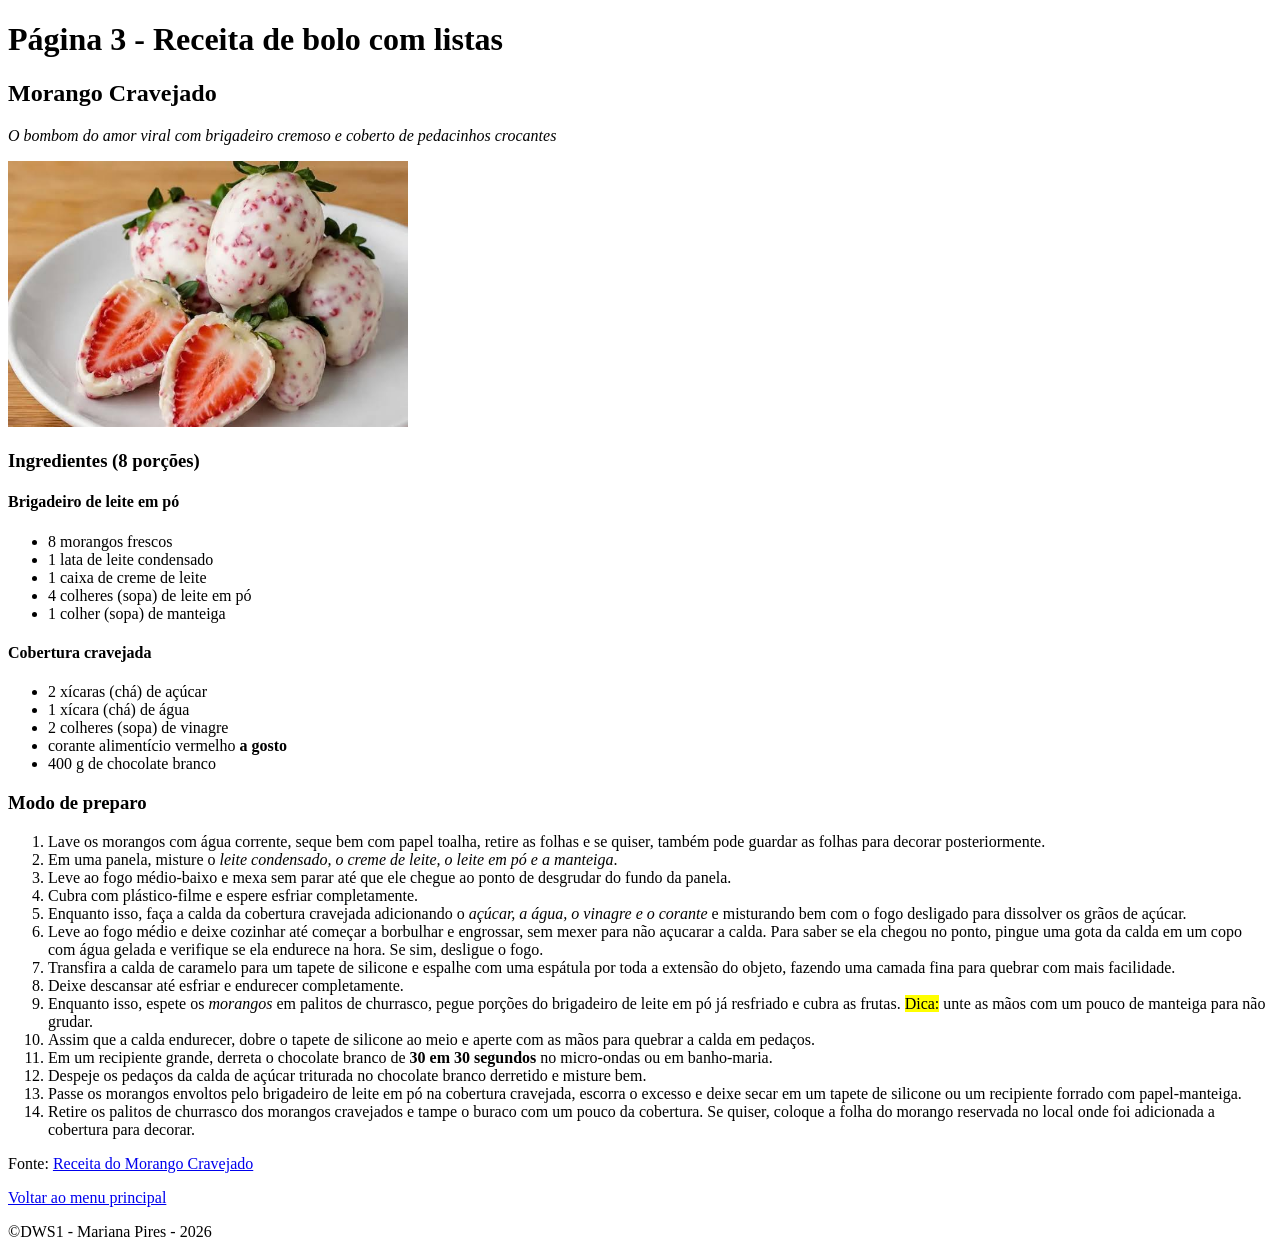
<file: Entidades, Favicons, Listas e Tabelas/receita.html>
<!DOCTYPE html>
<html lang="pt-br">
<head>
    <meta charset="UTF-8">
    <meta name="viewport" content="width=device-width, initial-scale=1.0">
    <title>Receita de bolo com listas</title>
    <link rel="icon de morango" href="icon-morango.png" >
</head>
<body>
    <h1>Página 3 - Receita de bolo com listas</h1>

    <h2>Morango Cravejado </h2>
    <p><cite>O bombom do amor viral com brigadeiro cremoso e coberto de pedacinhos crocantes</cite></p>
    
    <img src="morango-cravejado.jpg" alt="O bombom do amor viral com brigadeiro cremoso e coberto de pedacinhos crocantes de caramelo" width="400">
    
    <section>
    <h3>Ingredientes (8 porções)</h3>
    
    <h4>Brigadeiro de leite em pó</h4>
    <ul>
        <li>8 morangos frescos</li>
        <li>1 lata de leite condensado</li>
        <li>1 caixa de creme de leite</li>
        <li>4 colheres (sopa) de leite em pó</li>
        <li>1 colher (sopa) de manteiga</li>
    </ul>
    </section>

    <section>
    <h4>Cobertura cravejada</h4>
    <ul>
        <li>2 xícaras (chá) de açúcar</li>
        <li>1 xícara (chá) de água</li>
        <li>2 colheres (sopa) de vinagre</li>
        <li>corante alimentício vermelho <b>a gosto</b></li>
        <li>400 g de chocolate branco</li>
    </ul>
    </section>
    
    <section>
    <h3>Modo de preparo</h3>
    <ol>
        <li>Lave os morangos com água corrente, seque bem com papel toalha, retire as folhas e se quiser, também pode guardar as folhas para decorar posteriormente.</li>
        <li>Em uma panela, misture o <i>leite condensado, o creme de leite, o leite em pó e a manteiga</i>.</li>
        <li>Leve ao fogo médio-baixo e mexa sem parar até que ele chegue ao ponto de desgrudar do fundo da panela.</li>
        <li>Cubra com plástico-filme e espere esfriar completamente.</li>
        <li>Enquanto isso, faça a calda da cobertura cravejada adicionando o <i>açúcar, a água, o vinagre e o corante</i> e misturando bem com o fogo desligado para dissolver os grãos de açúcar.</li>
        <li>Leve ao fogo médio e deixe cozinhar até começar a borbulhar e engrossar, sem mexer para não açucarar a calda. Para saber se ela chegou no ponto, pingue uma gota da calda em um copo com água gelada e verifique se ela endurece na hora. Se sim, desligue o fogo.</li>
        <li>Transfira a calda de caramelo para um tapete de silicone e espalhe com uma espátula por toda a extensão do objeto, fazendo uma camada fina para quebrar com mais facilidade.</li>
        <li>Deixe descansar até esfriar e endurecer completamente.</li>
        <li>Enquanto isso, espete os <i>morangos</i> em palitos de churrasco, pegue porções do brigadeiro de leite em pó já resfriado e cubra as frutas. <mark>Dica:</mark> unte as mãos com um pouco de manteiga para não grudar.</li>
        <li>Assim que a calda endurecer, dobre o tapete de silicone ao meio e aperte com as mãos para quebrar a calda em pedaços. </li>
        <li>Em um recipiente grande, derreta o chocolate branco de <b>30 em 30 segundos</b> no micro-ondas ou em banho-maria.</li>
        <li>Despeje os pedaços da calda de açúcar triturada no chocolate branco derretido e misture bem.</li>
        <li>Passe os morangos envoltos pelo brigadeiro de leite em pó na cobertura cravejada, escorra o excesso e deixe secar em um tapete de silicone ou um recipiente forrado com papel-manteiga.</li>
        <li>Retire os palitos de churrasco dos morangos cravejados e tampe o buraco com um pouco da cobertura. Se quiser, coloque a folha do morango reservada no local onde foi adicionada a cobertura para decorar.</li>
    </ol>
    </section>

    <p>Fonte: <a href="https://www.tudogostoso.com.br/receita/320644-morango-cravejado-o-bombom-do-amor-viral-com-brigadeiro-cremoso-e-coberto-de-pedacinhos-crocantes.html" target="_blank">Receita do Morango Cravejado</a></p>
    <footer>
        <a href="index.html">Voltar ao menu principal</a>
        <p>&copy;DWS1 - Mariana Pires - 2026</p>
    </footer>
</body>
</html>
</file>
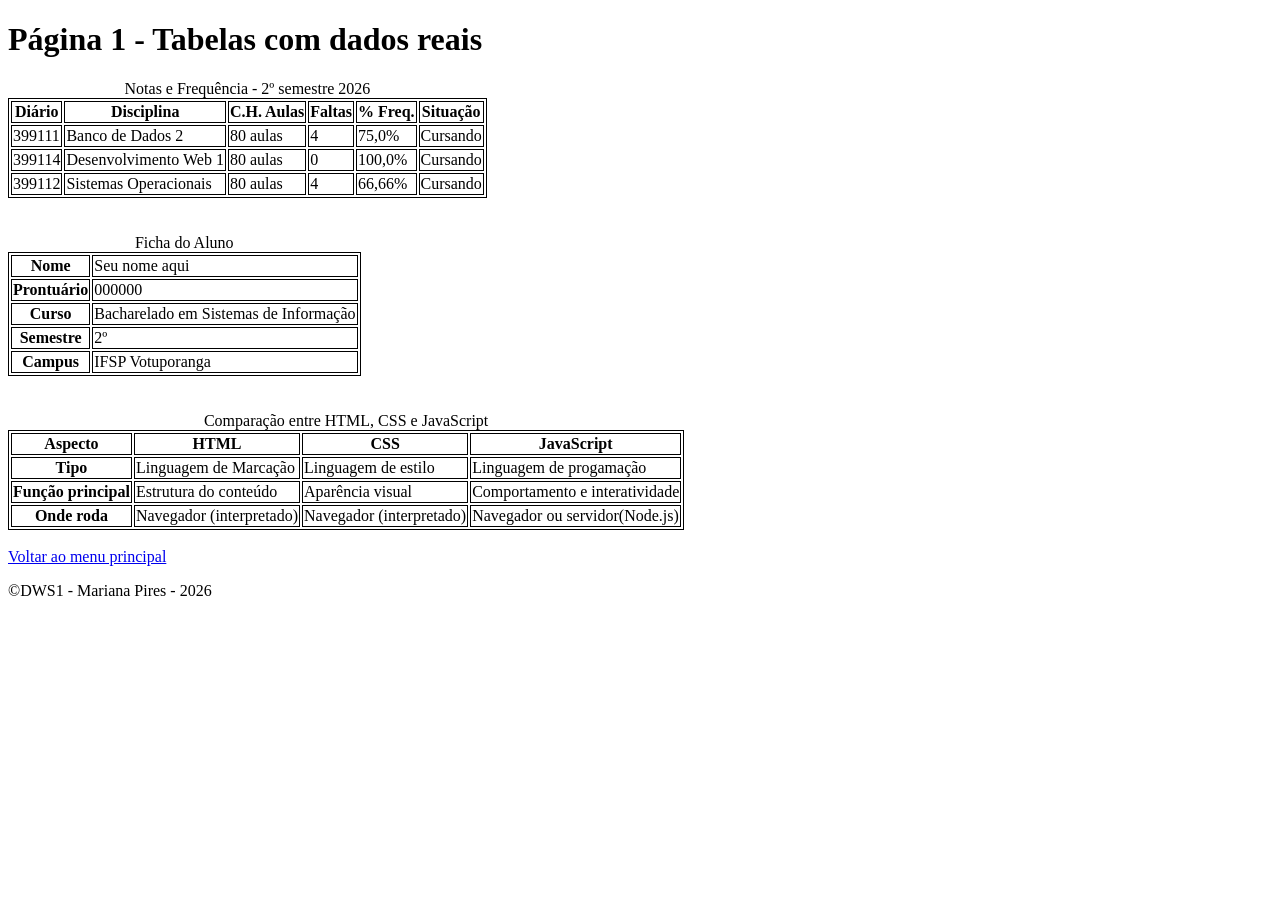
<file: Entidades, Favicons, Listas e Tabelas/tabela.html>
<!DOCTYPE html>
<html lang="pt-br">
<head>
    <meta charset="UTF-8">
    <meta name="viewport" content="width=device-width, initial-scale=1.0">
    <title>Tabelas com dados reais</title>
    <link rel="table icon" href="icon-tabela.png">

    <style>
        table,
        th,
        td{
            border: 1px solid black;
        }
    </style>
</head>

<body>
    <h1>Página 1 - Tabelas com dados reais</h1>
    <table>
        <caption>Notas e Frequência - 2º semestre 2026</caption>
        <thead>
            <tr>
                <th scope="col">Diário</th>
                <th scope="col">Disciplina</th>
                <th scope="col">C.H. Aulas</th>
                <th scope="col">Faltas</th>
                <th scope="col">% Freq.</th>
                <th scope="col">Situação</th>
            </tr>
        </thead>
        <tbody>
            <tr>
                <td>399111</td>
                <td>Banco de Dados 2</td>
                <td>80 aulas</td>
                <td>4</td>
                <td>75,0%</td>
                <td>Cursando</td>
            </tr>
            <tr>
                <td>399114</td>
                <td>Desenvolvimento Web 1</td>
                <td>80 aulas</td>
                <td>0</td>
                <td>100,0%</td>
                <td>Cursando</td>
            </tr>
            <tr>
                <td>399112</td>
                <td>Sistemas Operacionais</td>
                <td>80 aulas</td>
                <td>4</td>
                <td>66,66%</td>
                <td>Cursando</td>
            </tr>
        </tbody>
    </table>

    <br>
    <br>
    <table>
        <caption>Ficha do Aluno</caption>
        <thead>
            <tr>
                <th scope="row">Nome</th>
                <td>Seu nome aqui</td>
            </tr>
        </thead>
        <tbody>
            <tr>
                <th scope="row">Prontuário</th>
                <td>000000</td>
            </tr>
            <tr>
                <th scope="row">Curso</th>
                <td>Bacharelado em Sistemas de Informação</td>
            </tr>
            <tr>
                <th scope="row">Semestre</th>
                <td>2º</td>
            </tr>
            <tr>
                <th>Campus</th>
                <td>IFSP Votuporanga</td>
            </tr>
        </tbody>
    </table>

    <br>
    <br>
    <table>
        <caption>
            Comparação entre HTML, CSS e JavaScript
        </caption>
        <thead>
            <tr>
                <th scope="col">Aspecto</th>
                <th scope="col">HTML</th>
                <th scope="col">CSS</th>
                <th scope="col">JavaScript</th>
            </tr>
        </thead>
        <tbody>
            <tr>
                <th scope="row">Tipo</th>
                <td>Linguagem de Marcação</td>
                <td>Linguagem de estilo</td>
                <td>Linguagem de progamação</td>
            </tr>
            <tr>
                <th scope="row">Função principal</th>
                <td>Estrutura do conteúdo</td>
                <td>Aparência visual</td>
                <td>Comportamento e interatividade</td>
            </tr>
            <tr>
                <th scope="row">Onde roda</th>
                <td>Navegador (interpretado)</td>
                <td>Navegador (interpretado)</td>
                <td>Navegador ou servidor(Node.js)</td>
            </tr>
        </tbody>
    </table>
    <footer>
        <br>
        <a href="index.html">Voltar ao menu principal</a>
        <p>&copy;DWS1 - Mariana Pires - 2026</p>
    </footer>
</body>
</html>
</file>
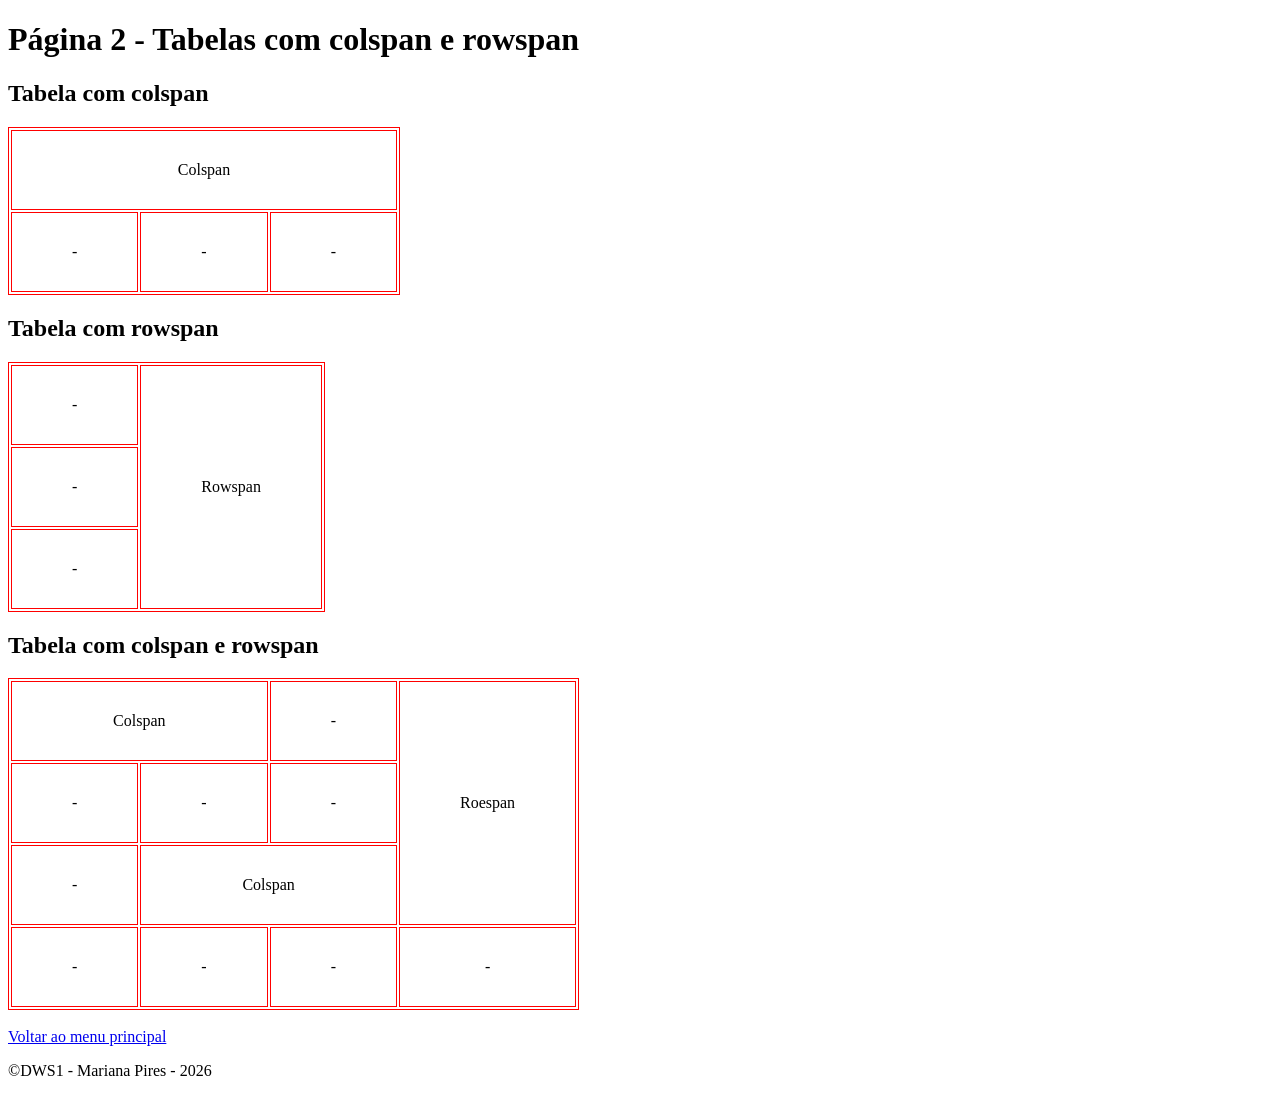
<file: Entidades, Favicons, Listas e Tabelas/tabelaMesclar.html>
<!DOCTYPE html>
<html lang="pt-br">
<head>
    <meta charset="UTF-8">
    <meta name="viewport" content="width=device-width, initial-scale=1.0">
    <title>Tabelas com colspan e rowspan</title>
    <link rel="icon camaleao" href="icon-camaleao.png" >

    <style>
        table, td{
            border: 1px solid red;
        }
        td{
            padding: 30px 60px;
            text-align: center;
        }
    </style>
</head>
<body>
    <h1>Página 2 - Tabelas com colspan e rowspan</h1>
    
    <h2>Tabela com colspan</h2>
    <table>
        <tr>
            <td colspan="3">Colspan</td>
        </tr>
        <tr>
            <td>-</td>
            <td>-</td>
            <td>-</td>
        </tr>
    </table>

    <h2>Tabela com rowspan</h2>
    <table>
        <tr>
            <td>-</td>
            <td rowspan="3">Rowspan</td>
        </tr>
        <tr>
            <td>-</td>
        </tr>
        <tr>
            <td>-</td>
        </tr>
    </table>

    <h2>Tabela com colspan e rowspan</h2>
    <table>
        <tr>
            <td colspan="2">Colspan</td>
            <td>-</td>
            <td rowspan="3">Roespan</td>
        </tr>
        <tr>
            <td>-</td>
            <td>-</td>
            <td>-</td>
        </tr>
        <tr>
            <td>-</td>
            <td colspan="2">Colspan</td>
        </tr>
        <tr>
            <td>-</td>
            <td>-</td>
            <td>-</td>
            <td>-</td>
        </tr>
    </table>
    <footer>
        <br>
        <a href="index.html">Voltar ao menu principal</a>
        <p>&copy;DWS1 - Mariana Pires - 2026</p>
    </footer>
</body>
</html>
</file>
<file: geral.css>
/*
Paleta de Cores
#880D1E - Vermelho escuro
#dd2d4a - Rosa escuro
#f26a8d - Rosa médio
#F49CBB - Rosa claro
#cbeef3 - Azul claro
*/

/*
cor do fundo:#212529
*/


#borda-cima {
    border-width: 10px;
    border-top: 2px solid #FFFCBB;
    padding-top: 50px;
}

body {
    background-color: #212529;
    color: white;
    font-family: "Momo Trust Display", sans-serif;
    font-weight: 400;
    font-style: normal;
    padding: 2vh;
}

.botao:hover {
    color: #111122;
    background-color: #FFFCBB;
    border-radius: 5vh;
    padding: 1vw;
}

h1,
h2,
h3,
h4 {
    color: #FFFCBB;
}

h1,
h2 {
    text-align: center;
}


a {
    color: #FFFCBB;
}

a:hover {
    padding: 1vw;
    border-radius: 5vh;
    color: #111122;
    background-color: #FFFCBB;
}



strong,
em {
    color: #FFFCBB;
}

img {
    border-radius: 10vw;
    border: 0.5vw dashed #FFFCBB;
}

figcaption {
    color: #FFFCBB;
}

.cabecalho,
footer {
    padding: 10px;
    text-align: center;
    background-color: 111122;
    border-bottom: 0.5vw  dotted #FFFCBB;
    margin-bottom: 2vh;
}

.subtitulo {
    text-align: center;
    background-color: 111122;
    margin-bottom: 5vh;
}

.text-centralizar {
    display: block;
    text-align: center;
}

.texto-justificado {
    text-align: justify;
}



.rodape {
    border-top: #FFFCBB 0.5vw dotted;
}

/*MENU*/

@media screen and (min-width: 600px) {
    .caixa_geral {
        display: flex;
        flex-direction: column;
        justify-content: space-between;
        
    }
    .caixa-menu {
        display: flex;
        flex-direction: column;
    }

    .caixa-menu div {
        padding: 1vw;
        border-radius: 5vh;
    }

    .caixa-menu div:hover {
        padding: 1vw;
        border: #111122 0.5vw solid;
        border-radius: 10vh;
        background-color: #FFFCBB;
        
    }
    

}

.caixa-menu {
    flex-direction: row;
    justify-content: center;
}

.caixa-menu div {
    padding: 1vw;
    border-radius: 5vh;
    border: #FFFCBB 0.5vw solid;
    display: flex;
    justify-content: center;
    margin-top: 2%;
}

.caixa-menu div:hover {
    padding: 1vw;
    border: #111122 0.5vw solid;
    border-radius: 10vh;
    background-color: #FFFCBB;
}

.caixa_geral {
    flex-direction:row;
    justify-content: CENTER;
    align-items:center;
}
</file>
<file: CSS-Infoproduto.css>
.bt-info {
            outline: #FFFCBB solid 0.3vh;
            border: 0.5vh solid #FFFCBB;
            border-radius: 5vh;
            padding: 1vw;
            color: #FFFCBB;
        }

        .bt-info:hover {
            background-color: #FFFCBB;
        }

        .bt-info2 {
            outline: #212529 solid 0.3vh;
            border: 0.5vh solid #212529;
            border-radius: 5vh;
            padding: 1vw;
            color: #212529;
        }

        .bt-info2:hover {
            background-color: #212529;
            color: #FFFCBB;
        }

        .espaco-bottom {
            margin-bottom: 8%;
        }

        div blockquote {
            display: flex;
            flex-direction: row;
        }


        div h4 {
            display: block;
            width: 60vw;
            text-align: center;
            justify-content: center;
            border-radius: 1vh;
            background-color: #FFFCBB;
            color: #212529;
            padding: 3vh;
        }

        .parag {
            display: none;
        }


        div h4:hover+p {
            display: block;
            text-align: center;
            width: 60vw;
            padding-left: 2vh;
        }



        .faq {
            display: flex;
            flex-direction: column;
            justify-content: center;
            align-items: center;
        }

        blockquote {
            display: block;
            justify-content: center;
        }



        @media screen and (max-width: 600px) {
            .meio {
                display: flex;
                justify-content: center;
            }

            .linha {
                display: flex;
                justify-content: space-around;

            }

            div h3 h4 {
                display: block;
                width: 80vh;
                text-align: justify;
            }

            .parag-cel {
                display: none;
            }

            .feedback {
                display: block;
                justify-content: center;
            }

            .feedback1 {
                flex-direction: column;

            }

        }

        em {
            display: flex;
            justify-content: center;
            text-align: center;
            font-size: small;
        }

        .feedback {
            margin-top: 10vh;
        }

        .feedback1 {
            display: flex;
            justify-content: center;
            margin-top: 5vh;
            margin-bottom: 10vh;
        }

        .comentario {
            display: inline-block;
            justify-content: end;
            text-align: justify;
        }


        .linha1 {
            display: inline-block;
            justify-content: center;
            margin-top: 10VH;
        }

        .promocao {
            text-align: center;
            margin-top: 5vh;
            border-radius: 5vh;
            border: #FFFCBB solid 0.5vh;
            background-color: #FFFCBB;
            color: #212529;
            width: 50vw;
            padding: 0 2vw;
        }

        #desconto {
            color: #212529;
        }

        #desconto1 {
            color: #212529;
            text-align: center;
        }

        .centralizar {
            display: flex;
            justify-content: center;
            align-items: center;
        }
</file>
<file: CSS-Inspiracao.css>
.centralizar-meio{
            margin-left: 25%;
            margin-right: 25%;
            width: 50%;
            display: block;
            text-align:center;
        }

        .centralizar-direita{
            margin-left: 50%;
            width: 50%;
            display: block;
        }
        .centralizar-esquerda{
            margin-right: 50%;
            width: 50%;
            display: block;
        }
        .espaco-lateral{
            padding: 0 80px;
        }
</file>
<file: CSS-sonhos.css>
.suspense-img{
            opacity: 20%;
        }
        .suspense-img:hover{
            opacity: 100%;
        }
</file>
